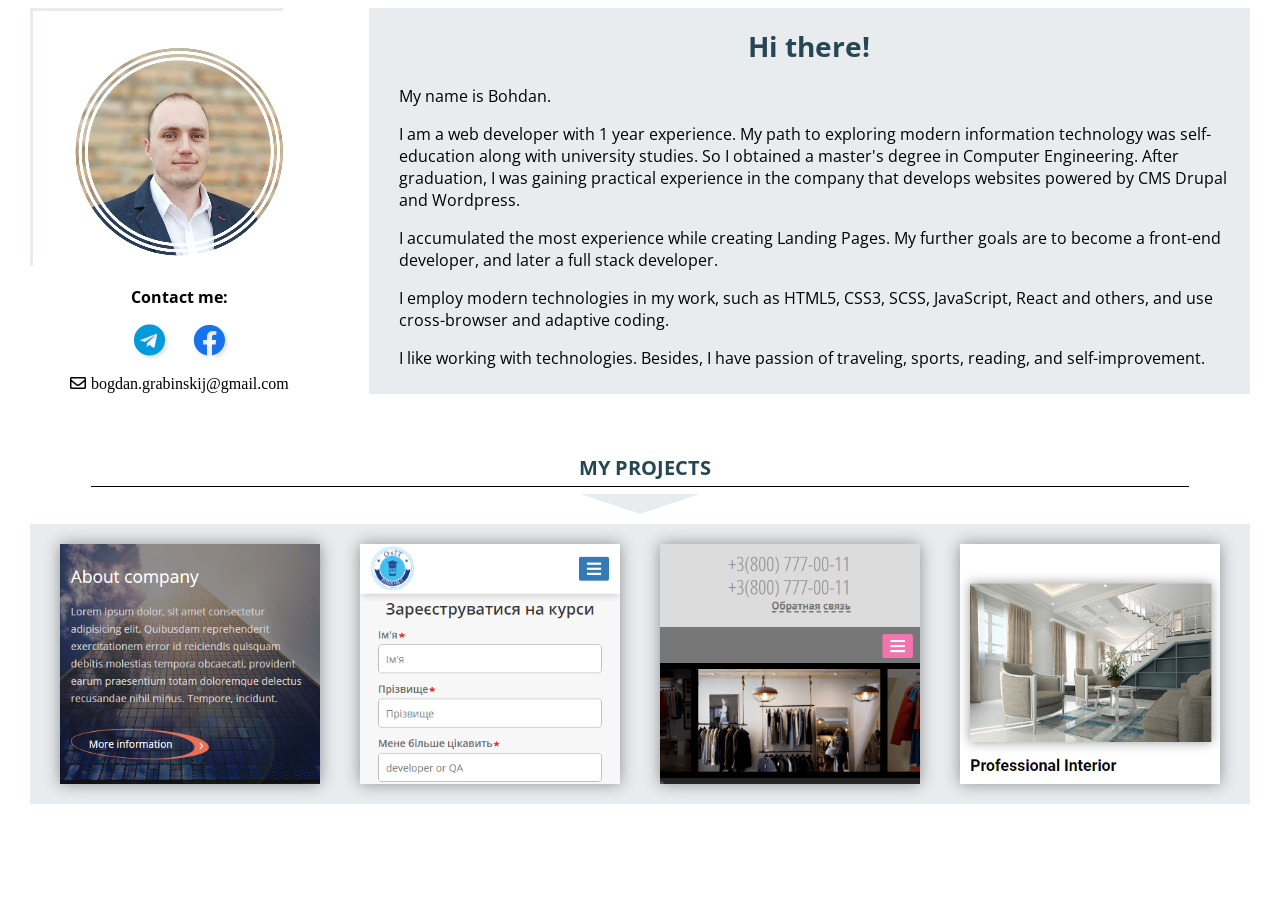
<file: index.html>
<!DOCTYPE html>
<html lang="en">

<head>
    <meta charset="UTF-8">
    <meta name="viewport" content="width=device-width, initial-scale=1.0">
    <title>Portfolio</title>
    <link rel="preconnect" href="https://fonts.gstatic.com">
    <link href="https://fonts.googleapis.com/css2?family=Open+Sans:wght@400;700&display=swap" rel="stylesheet">
    <link rel="stylesheet" href="css/all.min.css">
    <link rel="stylesheet" href="https://cdnjs.cloudflare.com/ajax/libs/animate.css/4.1.1/animate.min.css" />
    <style>
        .container {
            max-width: 1220px;
            margin: 0 auto;
            position: relative;
        }

        body {
            font-family: 'Open Sans', sans-serif;
            font-weight: 400;
        }

        a {
            text-align: center;
            padding: 10px;
        }

        p {
            font-size: 16px;
            text-align: left;
            padding-right: 10px;
            padding-left: 20px;
        }

        h1 {
            text-align: center;
            color: #264653;
            font-size: 28px;
            margin-bottom: 20px;
            font-weight: 700;
        }

        .about {
            padding-right: 80px;
            padding-left: 40px;
        }
        .contacts .far.fa-envelope{
            text-align: left;
            padding: 0;
        }
        .icon{
            text-align: center;
        }
        .icon a{
            padding: 0 10px;
        }
        .fa-stack {
            display: inline;
        }
        .fab { 
             text-shadow: 2px 2px 4px #dadada;
        }
        .fab:hover{
            transition: 0.5s 0.1s;
            transform: scale(1.2)
        }
        .photo img {
            margin-top: 40px;
            display: block;
            box-shadow: none;
            width: 208px;
            height: 208px;
            margin-left: auto;
            margin-right: auto;
        }
        .fab.fa-telegram {
            color: #009bdc;
        }
        .fab.fa-facebook {
            color: #1773ea;
        }
        .far.fa-envelope span{
            padding-left: 5px;
        }
        .content-block {
            display: flex;
            justify-content: space-between;
            flex-wrap: nowrap;
        }

        .text {
            padding: 0 10px;
        }

        .jambotron {
            background-color: #e9ecef;
        }

        .box {
            box-shadow: 0px 0px 15px rgba(0, 0, 0, 0.4);
            margin: 20px 20px;
            width: 260px;
            height: 240px;
            overflow: hidden;
            position: relative;
        }

        .box .content:hover {
            overflow: hidden;
        }

        .box:hover .content {
            -webkit-transform: scale(1.5) rotate(15deg);
            transform: scale(1.5) rotate(15deg);
        }

        .content {
            -webkit-transition: all 0.8s ease-in-out;
            transition: all 0.8s ease-in-out;
            margin-top: -23px;
        }
 
        .content img {
            width: 100%;
        }

        .my-projects {
            text-transform: uppercase;
            text-align: center;
            color: #264653;
            margin: 40px auto 0;
            padding-top: 20px;
            font-size: 20px;
            font-weight: 700
        }

        .projects-inner {
            display: flex;
            flex-wrap: wrap;
            justify-content: center;
        }

        .box:hover .overlay {
            background-color: rgba(0, 0, 0, 0.6);
            bottom: 0;
            height: 100%;
        }

        .overlay {
            background-color: #000;
            color: #fff;
            left: 0;
            right: 0;
            bottom: -100%;
            height: 0;
            position: absolute;
            text-align: center;
            -webkit-transition: all 0.5s ease-in-out;
            transition: all 0.5s ease-in-out;
        }
        .overlay .overlay-content {
            display: flex;
            justify-content: space-between;
            flex-wrap: wrap;
        }
        .overlay-info{
            margin-top: 10px;
        }
        .overlay-info .block {
            border: none;
            color: white;
            padding: 6px 15px;
            border-radius: 8px;
            text-transform: uppercase;
            text-align: center;
            text-decoration: none;
            display: inline-block;
            font-size: 12px;
            margin: 5px 10px;
        }

        .overlay-info .block.html {
            background-color: #e96228;
            color: #000;
        }

        .overlay-info .block.css {
            background-color: #2862e9;
        }

        .overlay-info .block.scss {
            background-color: #cf649a;
        }

        .overlay-info .block.jquery {
            background-color: #0769ad;
        }

        .overlay-info .block.javascript {
            background-color: #efd81d;
            color: #000;
        }

        .overlay-info .block.wordpress {
            background-color: #207196;
        }

        .overlay-info .block.php {
            background-color: #7377ad;
        }

        .overlay-info .block.gulp {
            background-color: #ca4545;
        }

        .angle {
            border-left: 3px solid #e9ecef;
            border-top: 3px solid #e9ecef;
            width: 250px;
            height: 255px;
            position: absolute;
            top: 0;
            left: 0;
        }



        /* *************Media queries***************
********************************************/

        @media(max-width: 915px) {
            p {
                font-size: 14px;
            }
        }


        @media(max-width: 800px) {
            .about{
                padding-right: 20px;
                padding-left: 20px;
            }
            .photo img {
                margin-top: 20px;
            }

            .angle {
                width: 210px;
                height: 210px;
            }
        }


        @media(max-width: 768px) {
            p {
                font-size: 12px;
            }

            .content-block {
                display: flex;
                justify-content: center;
                flex-wrap: wrap;
            }
            .contacts{
                margin-bottom: 20px;
            }
            .angle {
                display: none;
            }

            .photo img {
                margin-bottom: 30px;
            }

            .my-projects {
                margin: 10px auto 0;
            }
        }
    </style>
</head>



<body>
    <div class="container">
        <div class="angle"></div>
        <div class="content-block">
            <div class="about">
                <div class="photo animate__animated animate__flipInY animate__slower">
                    <img class="photo" src="port-photo.jpg" alt="My photo">
                </div>
                <div class="contacts animate__animated animate__slideInLeft animate__slow">
                    <p style="font-size: 16px; font-weight: bold; text-align: center; padding: 0; margin: 30px 0 0;">Contact me:</p>
                    <div class="icon">
                        <span class="fa-stack fa-2x">
                            <a href="https://t.me/grabinskij"><i class="fab fa-telegram"></i></a>
                            <a href="https://www.facebook.com/bogdan.grabinsky/"><i class="fab fa-facebook"></i></a>
                        </span>
                    </div>
                    <i class="far fa-envelope"><span>bogdan.grabinskij@gmail.com</span></i>
                </div>
            </div>
            <div class="jambotron animate__animated animate__fadeInDownBig animate__slow text ">
                <h1>Hi there!</h1>
                <p>My name is Bohdan.</p>

                <p>I am a web developer with 1 year experience. My path to exploring modern information technology was
                    self-education along with university studies. So I obtained a master's degree in Computer
                    Engineering. After graduation, I was gaining practical experience in the company that develops
                    websites powered by CMS Drupal and Wordpress.</p>

                <p>I accumulated the most experience while creating Landing Pages. My further goals are to become a
                    front-end developer, and later a full stack developer.</p>

                <p>I employ modern technologies in my work, such as HTML5, CSS3, SCSS, JavaScript, React and 
                    others, and use cross-browser and adaptive coding.</p>

                <p>I like working with technologies. Besides, I have passion of traveling, sports, reading, and
                    self-improvement.</p>
            </div>
        </div>
        <p class="my-projects animate__animated animate__slideInRight animate__slow">My projects</p>
        <div style="border-bottom: 1px solid #000; width: 90%; margin: 5px auto 7px;"></div>
        <div style="width: 0; height: 0; border-left: 60px solid transparent; border-right: 60px solid transparent; 
        border-top: 20px solid #e9ecef; margin: 0 auto 10px;"></div>
        <div class="jambotron animate__animated animate__fadeInUpBig animate__slow ">
            <div class="projects-inner">

                <div class="box">
                    <a href="/site 1">
                        <div class="content"><img src="site1.png" alt="site1"></div>
                        <div class="overlay">
                            <div class="overlay-content">
                                <div class="overlay-text">
                                    <div class="overlay-info">
                                      <div class="block html">html</div>
                                      <div class="block css">css</div>
                                      <div class="block scss">scss</div>
                                      <div class="block jquery">jquery</div>
                                      <div class="block javascript">javascript</div>
                                      <div class="block gulp">gulp</div>
                                    </div>
                               </div>
                            </div>
                         </div>
                     </a>
                </div>
                <div class="box">
                    <a href="/site 2/app">
                        <div class="content"><img src="site2.png" alt="site2"></div>
                        <div class="overlay">
                            <div class="overlay-content">
                                <div class="overlay-text">
                                    <div class="overlay-info">
                                        <div class="block html">html</div>
                                        <div class="block css">css</div>
                                        <div class="block scss">scss</div>
                                        <div class="block jquery">jquery</div>
                                        <div class="block javascript">javascript</div>
                                        <div class="block gulp">gulp</div>
                                    </div>
                                </div>
                            </div>
                        </div>                        
                    </a>
                </div>

                <div class="box">
                    <a href="/site 3/app">
                        <div class="content"><img src="site3.png" alt="site3"></div>
                        <div class="overlay">
                            <div class="overlay-content">
                                <div class="overlay-text">
                                    <div class="overlay-info">
                                        <div class="block html">html</div>
                                        <div class="block css">css</div>
                                        <div class="block scss">scss</div>
                                        <div class="block jquery">jquery</div>
                                        <div class="block javascript">javascript</div>
                                        <div class="block gulp">gulp</div>
                                    </div>
                                </div>
                            </div>
                        </div>                       
                    </a>
                </div>

                <div class="box">
                    <a href="/site 4">
                        <div class="content"><img src="site4.png" alt="site4"></div>
                        <div class="overlay">
                            <div class="overlay-content">
                                <div class="overlay-text">
                                    <div class="overlay-info">
                                        <div class="block html">html</div>
                                        <div class="block css">css</div>
                                        <div class="block wordpress">wordpress</div>
                                        <div class="block jquery">jquery</div>
                                        <div class="block php">php</div>
                                    </div>
                                </div>
                            </div>
                        </div>                        
                    </a>
                </div>
            </div>
        </div>
    </div>
</body>

</html>
</file>
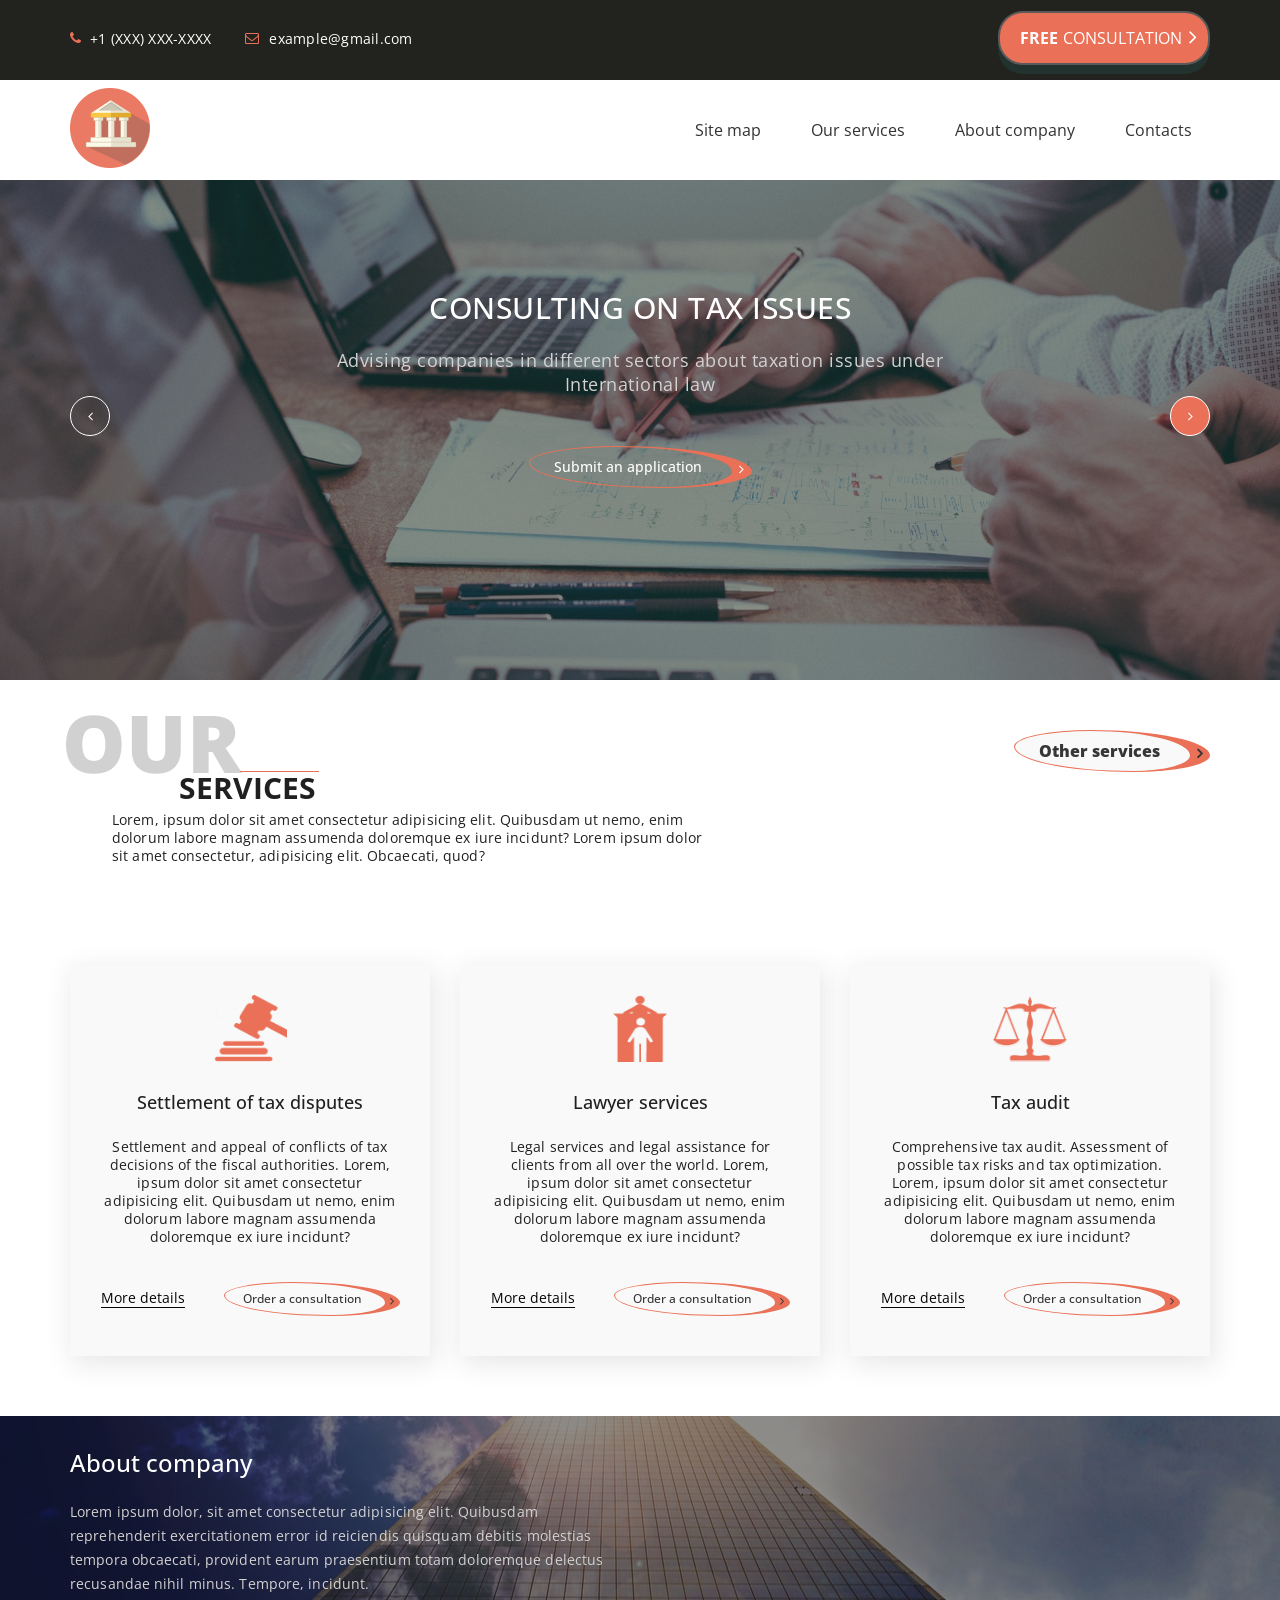
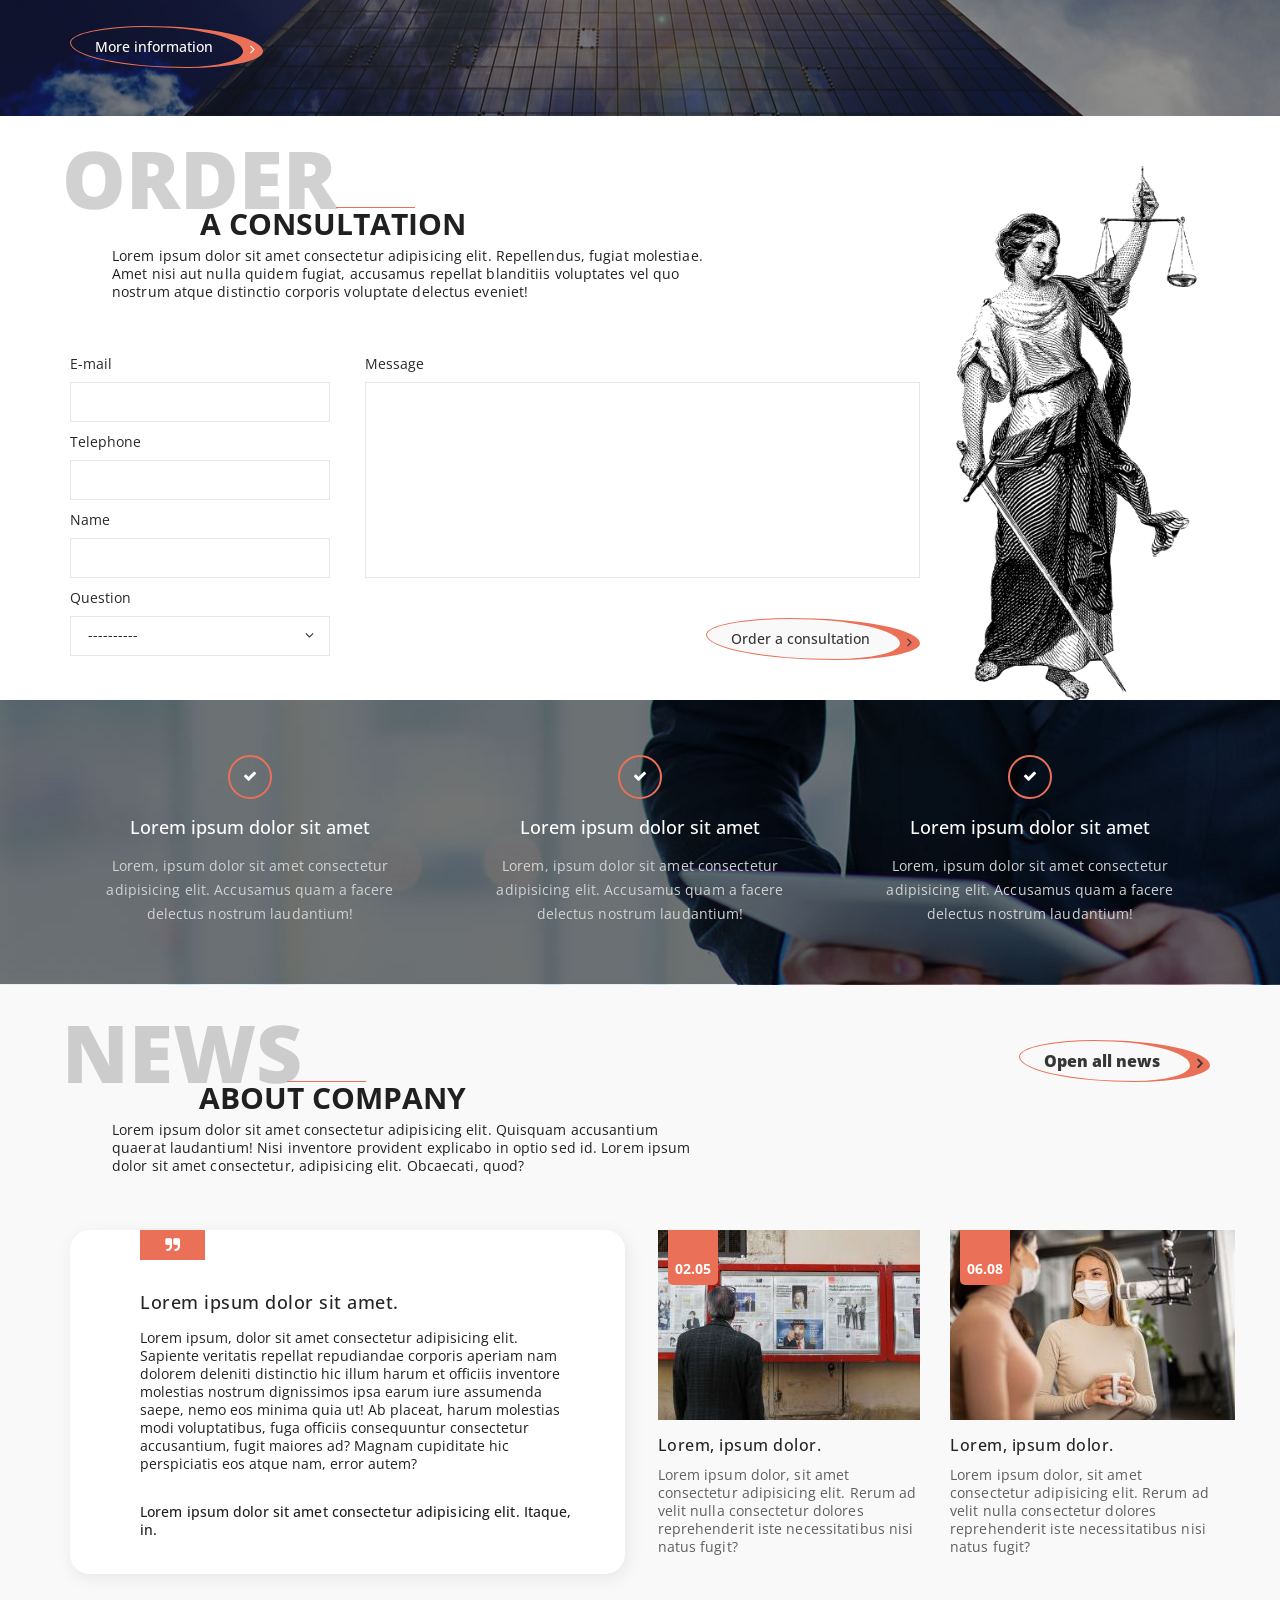
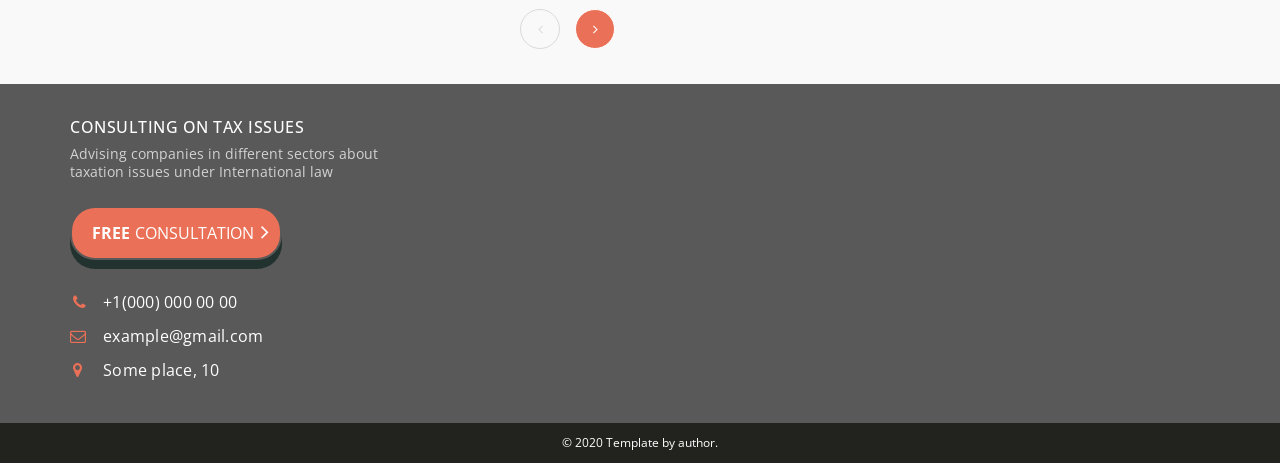
<file: site 1/index.html>
<!DOCTYPE html>
<html lang="en">

<head>
    <meta name="robots" content="noindex, nofollow" />
    <meta charset="UTF-8">
    <meta name="viewport" content="width=device-width, initial-scale=1.0">
    <title>Document</title>
    <link rel="preconnect" href="https://fonts.gstatic.com">
    <link href="https://fonts.googleapis.com/css2?family=Open+Sans:wght@400;800&display=swap" rel="stylesheet">
    <link rel="stylesheet" href="css/normalize.css">
    <link rel="stylesheet" href="css/fonts.css">
    <link rel="stylesheet" href="css/jquery.fancybox.min.css">
    <link rel="stylesheet" href="css/slick.css">
    <link rel="stylesheet" href="css/jquery.formstyler.css">
    <link rel="stylesheet" href="css/style.css">
    <link rel="stylesheet" href="css/media.css">
</head>

<body>
    <header class="header">
        <div class="header__top">
            <div class="container">
                <div class="header__contacts">
                    <a class="header__phone" href="tel:+XXXXXXXXXX">+1 (XXX) XXX-XXXX </a>
                    <a class="header__email" href="#">example@gmail.com </a>
                    <a data-fancybox data-src="#modal" href="javascript:;" class="header__btn" href="#"><span>Free</span>consultation</a>
                </div>
            </div>
        </div>
        <div class="header__content">
            <div class="container">
                <div class="header__content-inner">
                    <div class="header__logo">
                        <a href="#">
                            <img src="img/logo.png" width=80 height=80 alt="logo">
                        </a>
                    </div>
                    <nav class="menu">
                        <div class="header__btn-menu">
                            <span class="icon-bars"></span>
                        </div>
                        <ul>
                            <li><a href="#map">Site map</a></li>
                            <li><a href="#services">Our services</a></li>
                            <li><a href="#news">About company</a></li>
                            <li><a href="#contacts">Contacts</a></li>
                        </ul>
                    </nav>
                </div>
            </div>
        </div>
    </header>
    <section id="map" class="slider">
        <div class="slider-overlay">
            <div class="container">
                <div class="slider__inner">
                    <div class="slider__item">
                        <div class="slider__item-content">
                            <div class="slider__title">
                                CONSULTING ON TAX ISSUES
                            </div>
                            <div class="slider__text">
                                Advising companies in different sectors about taxation issues under International law
                            </div>
                            <a data-fancybox data-src="#modal" href="javascript:;" class="slider__btn">
                        Submit an application
                            </a>
                        </div>
                    </div>
                    <div class="slider__item">
                        <div class="slider__item-content">
                            <div class="slider__title">
                                CONSULTING ON TAX ISSUES
                            </div>
                            <div class="slider__text">
                                Advising companies in different sectors about taxation issues under International law
                            </div>
                            <a data-fancybox data-src="#modal" href="javascript:;" class="slider__btn">
                        Submit an application
                            </a>
                        </div>
                    </div>
                    <div class="slider__item">
                        <div class="slider__item-content">
                            <div class="slider__title">
                                CONSULTING ON TAX ISSUES
                            </div>
                            <div class="slider__text">
                                Advising companies in different sectors about taxation issues under International law
                            </div>
                            <a data-fancybox data-src="#modal" href="javascript:;" class="slider__btn">
                        Submit an application
                            </a>
                        </div>
                    </div>
                </div>
            </div>
        </div>
    </section>

    <section id="services" class="services">
        <div class="container">
            <div class="services__top">
                <div class="services__title-box">
                    <div class="services__title">
                        <span>
                        Our 
                        </span>
                        <h3>services</h3>
                    </div>
                    <div class="services__text">
                        Lorem, ipsum dolor sit amet consectetur adipisicing elit. Quibusdam ut nemo,
                        enim dolorum labore magnam assumenda doloremque ex iure incidunt? Lorem ipsum
                        dolor sit amet consectetur, adipisicing elit. Obcaecati, quod?
                    </div>
                </div>
                <div class="services__btn">
                    <a href="#">
                        <span></span>Other services<span></span>
                    </a>
                </div>
            </div>
            <div class="services__items">
                <div class="services__item">
                    <img src="img/about-1.png" width= "74" height= "67" alt="">
                    <div class="services__item-title">
                        Settlement of tax disputes
                    </div>
                    <div class="services__item-text">
                        Settlement and appeal of conflicts of tax decisions of the fiscal authorities.
                        Lorem, ipsum dolor sit amet consectetur adipisicing elit. Quibusdam ut nemo,
                        enim dolorum labore magnam assumenda doloremque ex iure incidunt?
                    </div>
                    <div class="services__item-btn">
                        <a class="services__item-link" href="#">More details</a>
                        <a data-fancybox data-src="#modal" href="javascript:;" class="default-btn">
                            Order a consultation
                        </a>
                    </div>
                </div>
                <div class="services__item">
                    <img src="img/about-2.png" width= "74" height= "67" alt="">
                    <div class="services__item-title">
                        Lawyer services
                    </div>
                    <div class="services__item-text">
                        Legal services and legal assistance for clients from all over the world.
                        Lorem, ipsum dolor sit amet consectetur adipisicing elit. Quibusdam ut nemo,
                        enim dolorum labore magnam assumenda doloremque ex iure incidunt?
                    </div>
                    <div class="services__item-btn">
                        <a class="services__item-link" href="#">More details</a>
                        <a data-fancybox data-src="#modal" href="javascript:;" class="default-btn">
                            Order a consultation
                        </a>
                    </div>
                </div>
                <div class="services__item">
                    <img src="img/about-3.png" width= "74" height= "67" alt="">
                    <div class="services__item-title">
                        Tax audit
                    </div>
                    <div class="services__item-text">
                        Сomprehensive tax audit. Assessment of possible tax risks and tax optimization.
                        Lorem, ipsum dolor sit amet consectetur adipisicing elit. Quibusdam ut nemo,
                        enim dolorum labore magnam assumenda doloremque ex iure incidunt?
                       
                    </div>
                    <div class="services__item-btn">
                        <a class="services__item-link" href="#">More details</a>
                        <a data-fancybox data-src="#modal" href="javascript:;" class="default-btn">             
                            Order a consultation
                        </a>
                    </div>
                </div>
            </div>
        </div>
    </section>

    <section class="about">
        <div class="about__overlay">
        <div class="container">
            <div class="about__inner">
                <div class="about__title">
                    About company
                </div>
                <div class="about__text">
                   Lorem ipsum dolor, sit amet consectetur adipisicing elit. Quibusdam reprehenderit 
                   exercitationem error id reiciendis quisquam debitis molestias tempora obcaecati, 
                   provident earum praesentium totam doloremque delectus recusandae nihil minus. Tempore, 
                   incidunt.
                </div>
                <a href="#" class="about__btn">
                   More information
                </a>
            </div>
        </div>
    </div>
    </section>

    <section class="form">
        <div class="container">
            <div class="form__inner">
                <div class="form__content">
                    <div class="form__title-box">
                        <div class="form__title">
                            <span>
                                Order 
                                </span>
                                <h3>a consultation</h3>
                        </div>
                        <div class="form__text">
                            Lorem ipsum dolor sit amet consectetur adipisicing elit. Repellendus, fugiat molestiae. 
                            Amet nisi aut nulla quidem fugiat, accusamus repellat blanditiis voluptates vel quo nostrum 
                            atque distinctio corporis voluptate delectus eveniet!
                        </div>
                    </div>
                    <div class="form__box">
                        <form>
                            <div class="form__box-inner">
                                <div class="form__box-left">
                                    <label>
                                        E-mail
                                        <input type="text">
                                    </label>
                                    <label>
                                        Telephone
                                        <input type="text">
                                    </label>
                                    <label>
                                        Name
                                        <input type="text">
                                    </label>
                                    <label>
                                        Question
                                        <select>
                                            <option>----------</option>
                                            <option>----------</option>
                                            <option>----------</option>
                                            <option>----------</option>
                                        </select>
                                    </label>
                                </div>
                                <div class="form__box-right">
                                    <label>
                                        Message
                                        <textarea></textarea>
                                    </label>
                                    <button class="form-btn" type="submit">Order a consultation</button>
                                </div>
                            </div>
                        </form>
                    </div>
                </div>
            </div>
        </div>
    </section>

    <section class="advantages">
        <div class="container">
            <div class="advantages__inner">
                <div class="advantages__item">
                    <div class="advantages__title">
                       Lorem ipsum dolor sit amet
                    </div>
                    <div class="advantages__text">
                       Lorem, ipsum dolor sit amet consectetur adipisicing elit. Accusamus quam a facere
                       delectus nostrum laudantium!
                    </div>
                </div>
                <div class="advantages__item">
                    <div class="advantages__title">
                        Lorem ipsum dolor sit amet
                    </div>
                    <div class="advantages__text">
                        Lorem, ipsum dolor sit amet consectetur adipisicing elit. Accusamus quam a facere
                        delectus nostrum laudantium!
                    </div>
                </div>
                <div class="advantages__item">
                    <div class="advantages__title">
                        Lorem ipsum dolor sit amet
                    </div>
                    <div class="advantages__text">
                        Lorem, ipsum dolor sit amet consectetur adipisicing elit. Accusamus quam a facere
                        delectus nostrum laudantium!
                    </div>
                </div>
            </div>
        </div>
    </section>

    <section id="news" class="news">
        <div class="container">
            <div class="news__top">
                <div class="news__title-box">
                    <div class="news__title">
                        <span>
                            News
                            </span>
                            <h3>about company</h3>
                    </div>
                    <div class="news__text">
                      Lorem ipsum dolor sit amet consectetur adipisicing elit. Quisquam accusantium
                      quaerat laudantium! Nisi inventore provident explicabo in optio sed id. Lorem ipsum
                       dolor sit amet consectetur, adipisicing elit. Obcaecati, quod?
                    </div>
                </div>
                <div class="news__btn">
                    <a href="#">
                        <span></span>
                        Open all news<span></span>
                    </a>
                </div>
            </div>
            <div class="news__inner">
                <div class="news__slider">
                    <div class="news__slider-inner">
                        <div class="news_slider-item">
                            <div class="news__slider-title">
                                Lorem ipsum dolor sit amet.
                            </div>
                            <div class="news__slider-text">
                               Lorem ipsum, dolor sit amet consectetur adipisicing elit. Sapiente veritatis
                                repellat repudiandae corporis aperiam nam dolorem deleniti distinctio hic illum
                                 harum et officiis inventore molestias nostrum dignissimos ipsa earum iure 
                                 assumenda saepe, nemo eos minima quia ut! Ab placeat, harum molestias modi 
                                 voluptatibus, fuga officiis consequuntur consectetur accusantium, fugit maiores 
                                 ad? Magnam cupiditate hic perspiciatis eos atque nam, error autem?
                            </div>
                            <div class="news__slider-author">
                                Lorem ipsum dolor sit amet consectetur adipisicing elit. Itaque, in.
                            </div>
                        </div>
                        <div class="news_slider-item">
                            <div class="news__slider-title">
                                Lorem ipsum dolor sit amet.
                            </div>
                            <div class="news__slider-text">
                                Lorem ipsum, dolor sit amet consectetur adipisicing elit. Sapiente veritatis
                                repellat repudiandae corporis aperiam nam dolorem deleniti distinctio hic illum
                                 harum et officiis inventore molestias nostrum dignissimos ipsa earum iure 
                                 assumenda saepe, nemo eos minima quia ut! Ab placeat, harum molestias modi 
                                 voluptatibus, fuga officiis consequuntur consectetur accusantium, fugit maiores 
                                 ad? Magnam cupiditate hic perspiciatis eos atque nam, error autem?
                            </div>
                            <div class="news__slider-author">
                                Lorem ipsum dolor sit amet consectetur adipisicing elit. Itaque, in.
                            </div>
                        </div>
                        <div class="news_slider-item">
                            <div class="news__slider-title">
                                Lorem ipsum dolor sit amet.
                            </div>
                            <div class="news__slider-text">
                                Lorem ipsum, dolor sit amet consectetur adipisicing elit. Sapiente veritatis
                                repellat repudiandae corporis aperiam nam dolorem deleniti distinctio hic illum
                                 harum et officiis inventore molestias nostrum dignissimos ipsa earum iure 
                                 assumenda saepe, nemo eos minima quia ut! Ab placeat, harum molestias modi 
                                 voluptatibus, fuga officiis consequuntur consectetur accusantium, fugit maiores 
                                 ad? Magnam cupiditate hic perspiciatis eos atque nam, error autem?
                            </div>
                            <div class="news__slider-author">
                                Lorem ipsum dolor sit amet consectetur adipisicing elit. Itaque, in.
                            </div>
                        </div>
                    </div>
                </div>
                <a href="#" class="news__blog">
                    <div class="news__images">
                        <img src="img/news1.jpg" alt="">
                        <div class="news__date">02.05</div>
                    </div>
                    <div class="news__blog-title">
                        Lorem, ipsum dolor.
                    </div>
                    <div class="news__blog-text">
                       Lorem ipsum dolor, sit amet consectetur adipisicing elit. Rerum ad velit
                       nulla consectetur dolores reprehenderit iste necessitatibus nisi natus fugit?
                    </div>
                </a>
                <a href="#" class="news__blog">
                    <div class="news__images">
                        <img src="img/news2.jpg" alt="">
                        <div class="news__date">06.08</div>
                    </div>
                    <div class="news__blog-title">
                        Lorem, ipsum dolor.
                    </div>
                    <div class="news__blog-text">
                        Lorem ipsum dolor, sit amet consectetur adipisicing elit. Rerum ad velit
                        nulla consectetur dolores reprehenderit iste necessitatibus nisi natus fugit?
                    </div>
                </a>
            </div>
        </div>
    </section>

    <footer id="contacts" class="footer">
        <div class="footer__content">
            <div class="container">
                <div class="footer__inner">
                    <div class="footer__info">
                        <div class="footer__title">
                            CONSULTING ON TAX ISSUES
                        </div>
                        <div class="footer__text">
                            Advising companies in different sectors about taxation issues under International law
                        </div>
                        <a data-fancybox data-src="#modal" href="javascript:;" class="header__btn" href="#">
                            <span>Free</span>consultation
                        </a>
                        <ul class="footer__list">
                            <li><a class="footer__phone" href="tel:380963092145">+1(000) 000 00 00</a></li>
                            <li><a href="#">example@gmail.com</a></li>
                            <li><a class="footer__adress" href="#">Some place, 10</a></li>
                        </ul>

                    </div>
                    <div class="footer__map">
                        <iframe height="270px" src="https://www.google.com/maps/embed?pb=!1m18!1m12!1m3!1d3067.639858032251!2d-105.02700968524479!3d39.7477399794485!2m3!1f0!2f0!3f0!3m2!1i1024!2i768!4f13.1!3m3!1m2!1s0x876c78a47270f863%3A0xc6434f4096d2f245!2sThe%20Maningo%20Group%20-%20Mile%20Hi!5e0!3m2!1suk!2sua!4v1608911931412!5m2!1suk!2sua" frameborder="0" style="border:0;" allowfullscreen="" aria-hidden="false" tabindex="0"></iframe>
                    </div>
                </div>
            </div>
            <div class="footer__copy">
                <div class="container">
                    <div class="copy__text">
                        © 2020 Template by author. 
                    </div>
                </div>
            </div>
    </footer>
    <div id="modal">
        <form>
            <input type="text" placeholder="Your name">
            <input type="text" placeholder="Your phone">
            <input type="submit" value="Send">
        </form>
    </div>

    <script src="https://ajax.googleapis.com/ajax/libs/jquery/3.5.1/jquery.min.js"></script>
    <script src="js/jquery.fancybox.min.js"></script>
    <script src="js/slick.min.js"></script>
    <script src="js/jquery.formstyler.min.js"></script>
    <script src="js/main.js"></script>

</body>

</html>
</file>
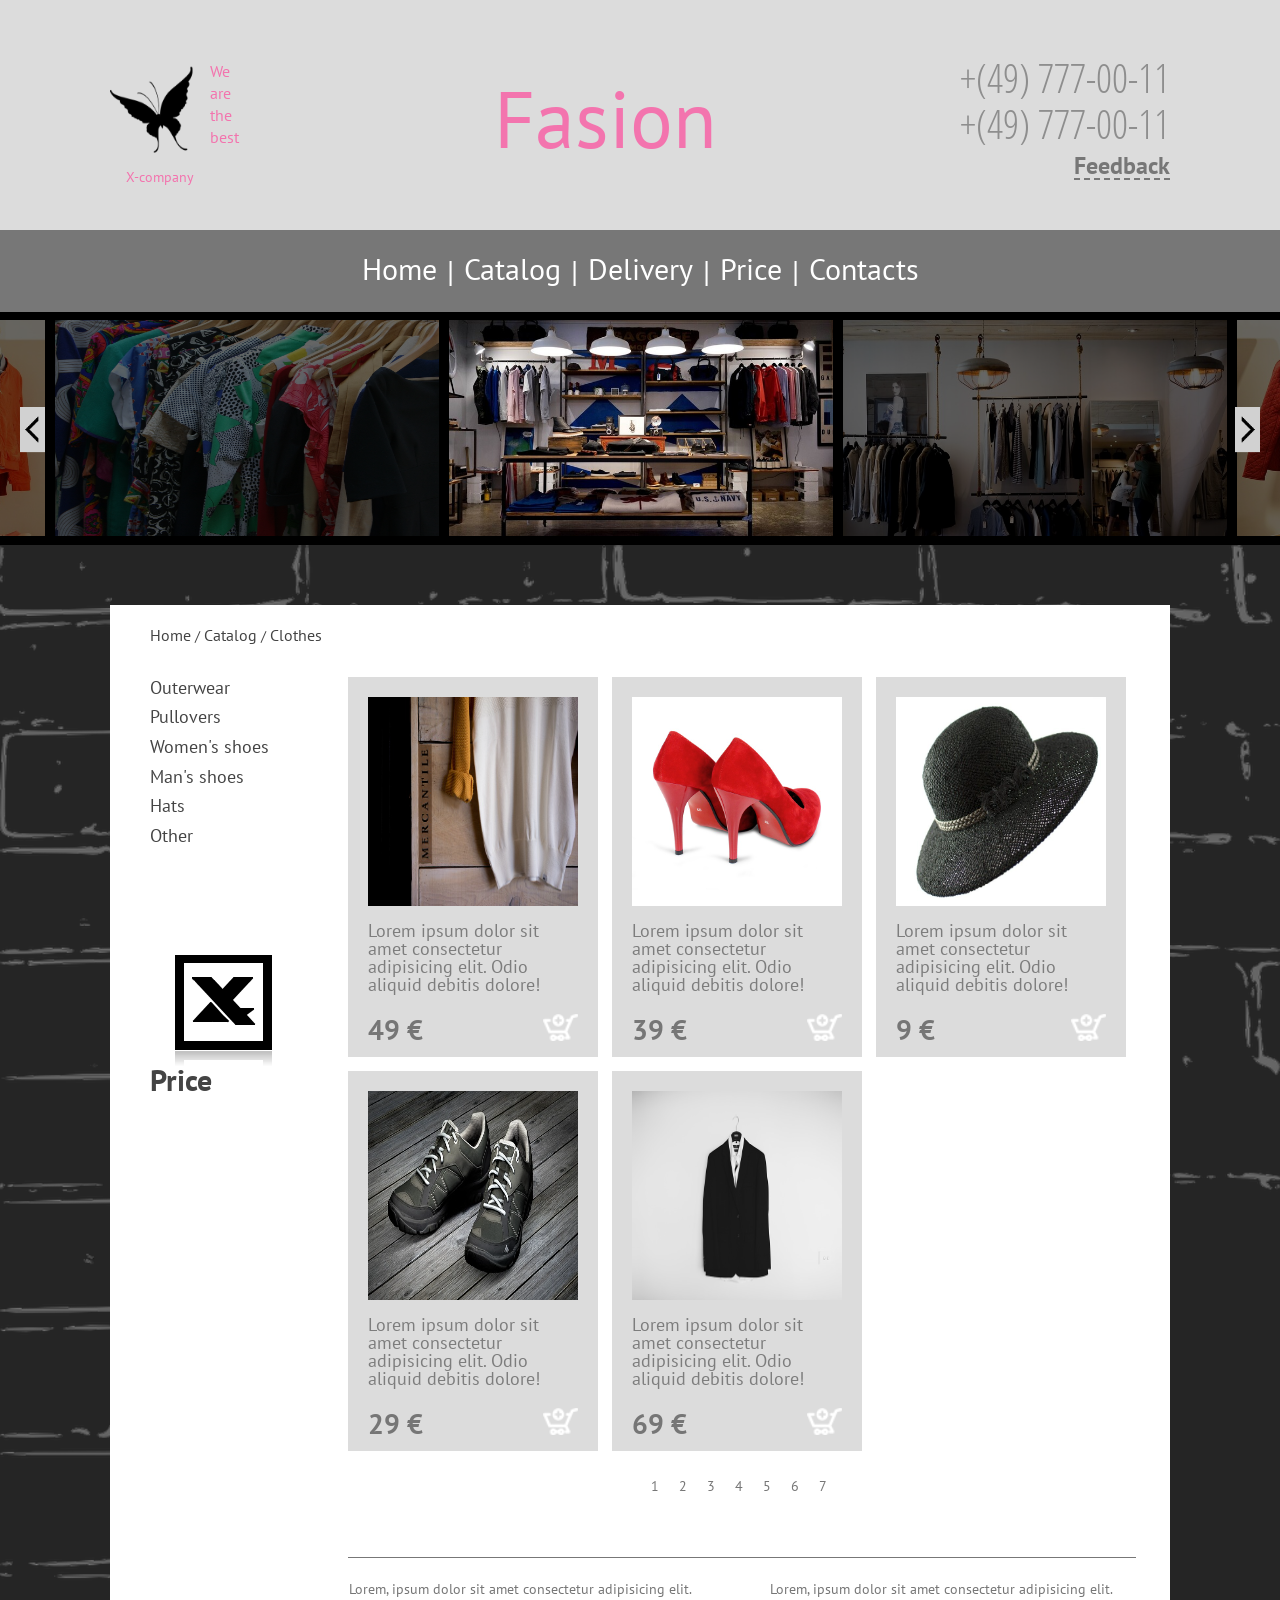
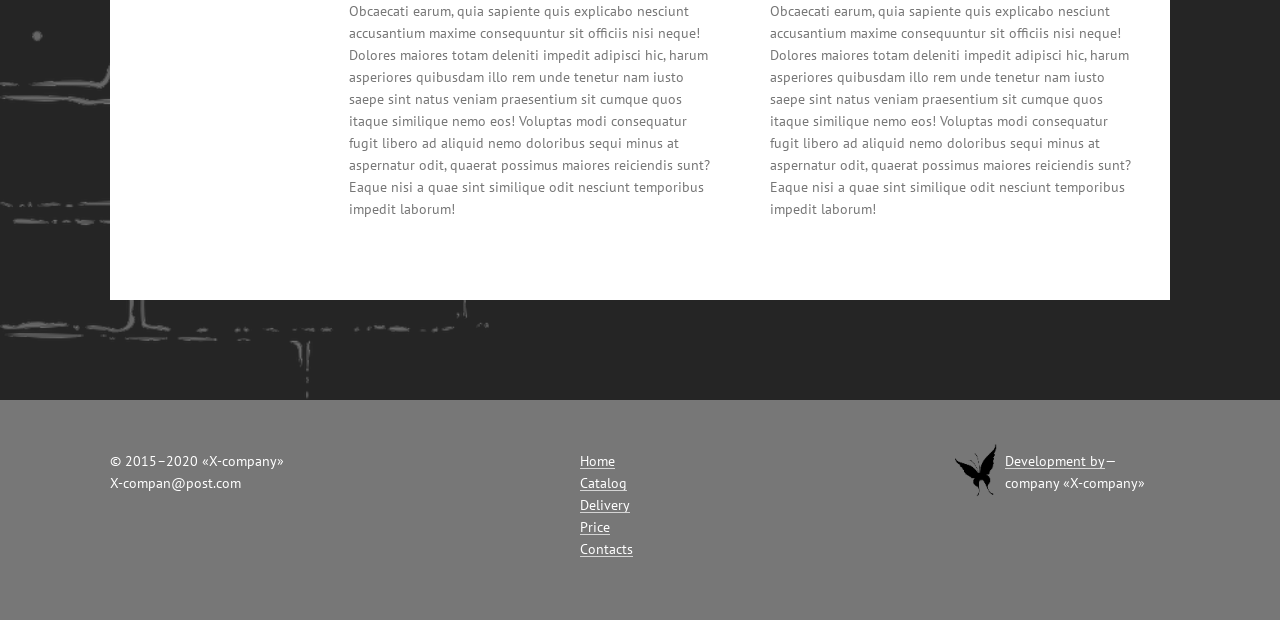
<file: site 3/app/index.html>
<!DOCTYPE html>
<html lang="en">

<head>
    <meta name="robots" content="noindex, nofollow" />
    <meta charset="UTF-8">
    <meta name="viewport" content="width=device-width, initial-scale=1.0">
    <title>Fasion company</title>
   <link rel="preconnect" href="https://fonts.gstatic.com">
<link href="https://fonts.googleapis.com/css2?family=PT+Sans:ital,wght@0,400;0,700;1,400;1,700&display=swap" rel="stylesheet">
    <link rel="stylesheet" href="css/jquery.fancybox.min.css">
    <link rel="stylesheet" href="css/style.min.css">
</head>

<body>    
 <div class="wrapper">
    <header class="header">
        <div class="header__top">
            <div class="container">
                <div class="header__inner">
                <div class="header__logo">
                    <a href="#home">
                        <img src="img/logo-fly.png" width=100 height=100 alt="logo">
                    </a>
                    <div class="logo-about">X-company</div>
                </div>
                <div class="company__name">
                    Fasion
                </div>
                <div class="header__contacts">
                    <div class="header__phone">
                        +(49) 777-00-11<br>
                        +(49) 777-00-11
                    </div>
                    <a data-fancybox data-src="#modal" data-modal="true" href="javascript:;"
                        class="header__feedback">
                        Feedback
                    </a>
                </div>
            </div>
        </div>
        </div>
        </div>
        
        <nav class="menu">
            <div class="container">
            <div class="header__menu">
                <div class="header__btn-menu">
                    <div class="burger"></div>
                    <div class="burger"></div>
                    <div class="burger"></div>
                </div>
                <ul>
                    <li><a id="home" href="#">Home</a></li>
                    <span class="symbol">|</span>
                    <li><a href="#catalog">Catalog</a></li>
                    <span class="symbol">|</span>
                    <li><a href="#">Delivery</a></li>
                    <span class="symbol">|</span>
                    <li><a href="#price">Price</a></li>
                    <span class="symbol">|</span>
                    <li><a id="contacts" href="#">Contacts</a></li>
                </ul>
            </div>
            </div>
        </nav>
    </header>

    
   <div class="content-wrapper">
    <div class="slider__wrapper">
         <!-- <div class="container"> -->
        <div class="slider">
            <div class="slider__item"><img src="img/sale1.jpg" alt=""> </div>
            <div class="slider__item"><img src="img/sale2.jpg" alt=""></div>
            <div class="slider__item"><img src="img/sale3.jpg" alt=""></div>
            <div class="slider__item"><img src="img/sale4.jpg" alt=""></div>   
        </div>
        <!-- </div> -->
    </div>



    <div class="content">
        <div class="container">
            <div class="submenu">
                <ul>
                    <li><a href="#home">Home</a></li>
                    <span class="oblique-symbol">/</span>
                    <li><a id="catalog" href="#">Catalog</a></li>
                    <span class="oblique-symbol">/</span>
                    <li><a href="#clothes">Clothes</a></li>
                </ul>
            </div>
            <div class="content__inner">
                <div class="leftblock">
                    <div class="leftblock__text">
                        <div class="leftblock__items">
                            <div class="dropdown">
                                <button class="dropbtn">Outerwear</button>
                                <div class="dropdown-content">
                                <a href="#">Link 1</a>
                                <a href="#">Link 2</a>
                                <a href="#">Link 3</a>
                                <a href="#">Link 3</a>
                                </div>
                              </div>
                              <div class="dropdown">
                                <button id="clothes" class="dropbtn">Pullovers</button>
                                <div class="dropdown-content">
                                <a href="#">link 1</a>
                                <a href="#">link 2</a>
                                <a href="#">link 3</a>
                                <a href="#">link 4</a>
                                </div>
                              </div>
                              <div class="dropdown">
                                <button class="dropbtn">Women's shoes</button>
                                <div class="dropdown-content">
                                <a href="#">Link 1</a>
                                <a href="#">Link 2</a>
                                <a href="#">Link 3</a>
                                <a href="#">Link 3</a>
                                </div>
                              </div>
                              <div class="dropdown">
                                <button class="dropbtn">Man's shoes</button>
                                <div class="dropdown-content">
                                <a href="#">Link 1</a>
                                <a href="#">Link 2</a>
                                <a href="#">Link 3</a>
                                <a href="#">Link 3</a>
                                </div>
                              </div>
                              <div class="dropdown">
                                <button class="dropbtn">Hats</button>
                                <div class="dropdown-content">
                                <a href="#">Link 1</a>
                                <a href="#">Link 2</a>
                                <a href="#">Link 3</a>
                                <a href="#">Link 3</a>
                                </div>
                              </div>
                              <div class="dropdown">
                                <button class="dropbtn">Other</button>
                                <div class="dropdown-content">
                                <a href="#">Link 1</a>
                                <a href="#">Link 2</a>
                                <a href="#">Link 3</a>
                                <a href="#">Link 3</a>
                                </div>
                              </div>
                            <div id="price" class="price__excel">
                                <a href="#">
                                    <img src="img/excel.png" alt="price">
                                    <p>Price</p>
                                </a>
                            </div>
                        </div>
                    </div>
                </div>
               <div class="centerblock"> 
                    <div class="centerblock__items">
                        <div class="centerblock__item">
                            <div class="centerblock__item-1">
                                <a href="#"><img src="img/pulover.jpg" class="goods" alt="pulover"></a>
                                <div class="centerblock__item-1_title">
                                    <a href="#">
                                     Lorem ipsum dolor sit amet consectetur adipisicing elit. Odio aliquid debitis dolore!
                                    </a>
                                </div>
                                <div class="centerblock__item-1_price">
                                    49 &#8364
                                </div>
                                <div class="centerblock__basket">
                                    <a href="#">
                                        <img src="img/basket.png" alt="cart">
                                    </a>
                                </div>
                            </div>
                        </div>
                        <div class="centerblock__item">
                            <div class="centerblock__item-2">
                                <a href="#"><img src="img/wshoes.jpg" class="goods" alt="women's shoes"></a>
                                <div class="centerblock__item-2_title">
                                    <a href="#">
                                        Lorem ipsum dolor sit amet consectetur adipisicing elit. Odio aliquid debitis dolore!
                                    </a>
                                </div>
                                <div class="centerblock__item-2_price">
                                    39 &#8364
                                </div>
                                <div class="centerblock__basket">
                                    <a href="#">
                                        <img src="img/basket.png" alt="cart">
                                    </a>
                                </div>
                            </div>
                        </div>
                        <div class="centerblock__item">
                            <div class="centerblock__item-3">
                                <a href="#"><img src="img/hat.jpg" class="goods" alt="hat"></a>
                                <div class="centerblock__item-3_title">
                                    <a href="#">
                                        Lorem ipsum dolor sit amet consectetur adipisicing elit. Odio aliquid debitis dolore!
                                    </a>
                                </div>
                                <div class="centerblock__item-3_price">
                                    9 &#8364
                                </div>
                                <div class="centerblock__basket">
                                    <a href="#">
                                        <img src="img/basket.png" alt="cart">
                                    </a>
                                </div>
                            </div>
                        </div>
                        <div class="centerblock__item">
                            <div class="centerblock__item-4">
                                <a href="#"><img src="img/manshoes.jpg" class="goods" alt="man's shoes"></a>
                                <div class="centerblock__item-4_title">
                                    <a href="#">
                                        Lorem ipsum dolor sit amet consectetur adipisicing elit. Odio aliquid debitis dolore!
                                    </a>
                                </div>
                                <div class="centerblock__item-4_price">
                                    29 &#8364
                                </div>
                                <div class="centerblock__basket">
                                    <a href="#">
                                        <img src="img/basket.png" alt="cart">
                                    </a>
                                </div>
                            </div>
                        </div>
                        <div class="centerblock__item">
                            <div class="centerblock__item-5">
                                <a href="#"><img src="img/coat.jpg" class="goods" alt="coat"></a>
                                <div class="centerblock__item-5_title">
                                    <a href="#">
                                        Lorem ipsum dolor sit amet consectetur adipisicing elit. Odio aliquid debitis dolore!
                                    </a>
                                </div>
                                <div class="centerblock__item-5_price">
                                    69 &#8364
                                </div>
                                <div class="centerblock__basket">
                                    <a href="#">
                                        <img src="img/basket.png" alt="cart">
                                    </a>
                                </div>
                            </div>
                        </div>
                    </div>
                    <div class="centerblock__page-link">
                        <a href="#">
                            1
                        </a>
                        <a href="#">
                            2
                        </a>
                        <a href="#">
                            3
                        </a>
                        <a href="#">
                            4
                        </a>
                        <a href="#">
                            5
                        </a>
                        <a href="#">
                            6
                        </a>
                        <a href="#">
                            7
                        </a>
                    </div>
                    <div class="centerblock__about">
                        <div class="centerblock__about-inner">
                            <div class="centerblock__about-left">
                               Lorem, ipsum dolor sit amet consectetur adipisicing elit. Obcaecati earum, quia sapiente quis explicabo nesciunt accusantium maxime consequuntur sit officiis nisi neque! Dolores maiores totam deleniti impedit adipisci hic, harum asperiores quibusdam illo rem unde tenetur nam iusto saepe sint natus veniam praesentium sit cumque quos itaque similique nemo eos! Voluptas modi consequatur fugit libero ad aliquid nemo doloribus sequi minus at aspernatur odit, quaerat possimus maiores reiciendis sunt? Eaque nisi a quae sint similique odit nesciunt temporibus impedit laborum!
                            </div>
                            <div class="centerblock__about-right">
                                Lorem, ipsum dolor sit amet consectetur adipisicing elit. Obcaecati earum, quia sapiente quis explicabo nesciunt accusantium maxime consequuntur sit officiis nisi neque! Dolores maiores totam deleniti impedit adipisci hic, harum asperiores quibusdam illo rem unde tenetur nam iusto saepe sint natus veniam praesentium sit cumque quos itaque similique nemo eos! Voluptas modi consequatur fugit libero ad aliquid nemo doloribus sequi minus at aspernatur odit, quaerat possimus maiores reiciendis sunt? Eaque nisi a quae sint similique odit nesciunt temporibus impedit laborum!
                            </div>
                        </div>
                    </div>
                </div> 
            </div>
        </div>
    </div>
    
   </div>
   <footer class="footer"> 
        <div class="container">
            <div class="footer__items">
                <div class="footer__copy">
                    © 2015–2020  «X-company»<br>
                    X-compan@post.com
                </div>
                <div class="footer__item-menu">
                    <ul class="footer__item-list">
                        <li><a class="footer__item-link" href="#home">Home</a></li>
                        <li><a class="footer__item-link" href="#catalog">Catalog</a></li>
                        <li><a class="footer__item-link" href="#">Delivery</a></li>
                        <li><a class="footer__item-link" href="#price">Price</a></li>
                        <li><a class="footer__item-link" href="#contacts">Contacts</a></li>
                    </ul>
                </div>
                <div class="footer__item-menu-company">
                    <span>Development by</span>—<br>
                    company «X-company»
                </div>
            </div>
        </div>
    </div>
    </footer> 

    
    <div style="display: none;" id="modal">
        <form id="file_form" action="">
            <button data-fancybox-close class="btn"><img src="img/close.png" alt=""></button>
            <p>Feedback</p>
            <label>Your name *<input type="text" name="name_f" id="name_f" autocomplete="on" class="in_pl" placeholder=" "></label>
            <label>Phone *<input type="tel" name="tel_f" id="tel_f" autocomplete="on" class="in_pl"  placeholder=" "></label>
            <label>Email *<input type="email" name="contact_f" id="contact_f" autocomplete="on" class="in_pl"  placeholder=" "></label>
            <label>Message<textarea></textarea></label>
            <!-- <div id="messenger"></div> -->
            <input type="submit" value="SEND" name="submit" id="sub_f" onclick="frmotpr();"/>
        </form>
    </div>

    <script src="https://ajax.googleapis.com/ajax/libs/jquery/3.5.1/jquery.min.js"></script>
    <script src="js/jquery.fancybox.min.js"></script>
    <script src="js/libs.min.js"></script>
    <script src="js/main.js"></script>

</div>
</body>

</html>
</file>
<file: site 1/css/fonts.css>
@font-face {
  font-family: 'icomoon';
  src:  url('../fonts/icomoon.eot?wfq3mh');
  src:  url('../fonts/icomoon.eot?wfq3mh#iefix') format('embedded-opentype'),
    url('../fonts/icomoon.ttf?wfq3mh') format('truetype'),
    url('../fonts/icomoon.woff?wfq3mh') format('woff'),
    url('../fonts/icomoon.svg?wfq3mh#icomoon') format('svg');
  font-weight: normal;
  font-style: normal;
  font-display: block;
}

[class^="icon-"], [class*=" icon-"] {
  /* use !important to prevent issues with browser extensions that change fonts */
  font-family: 'icomoon' !important;
  speak: never;
  font-style: normal;
  font-weight: normal;
  font-variant: normal;
  text-transform: none;
  line-height: 1;

  /* Better Font Rendering =========== */
  -webkit-font-smoothing: antialiased;
  -moz-osx-font-smoothing: grayscale;
}

.icon-envelope-o:before {
  content: "\f003";
}
.icon-check:before {
  content: "\f00c";
}
.icon-map-marker:before {
  content: "\f041";
}
.icon-phone:before {
  content: "\f095";
}
.icon-briefcase:before {
  content: "\f0b1";
}
.icon-bars:before {
  content: "\f0c9";
}
.icon-navicon:before {
  content: "\f0c9";
}
.icon-reorder:before {
  content: "\f0c9";
}
.icon-angle-left:before {
  content: "\f104";
}
.icon-angle-right:before {
  content: "\f105";
}
.icon-quote-right:before {
  content: "\f10e";
}
</file>
<file: site 1/css/style.css>
*{
    box-sizing: border-box;
}
a{
    text-decoration: none;
    display: inline-block;
    
}
ul,
li{
    list-style: none;
    margin: 0;
    padding: 0;
}
.container{
    max-width: 1170px;
    margin: 0 auto;
    padding: 0 15px;
}
body{
    font-family: 'Open Sans', sans-serif;
    font-weight: 400;
    font-size: 14px;
    line-height: 18px;
    color: #fff;
}
header{
    font-family: 'Open Sans', sans-serif;
}
.header__top{
    background-color: #22221E;
    min-height: 80px;
    align-items: center;
    padding-top: 11px;
}
.header__btn{
    float: right;
    line-height: 26px;
    color: #fff;
    background-color: #ea7157;
    padding: 12px 26px 12px 20px;
    font-size: 16px;
    position: relative;
    border-radius: 25px;
    text-transform: uppercase;
    cursor: pointer;
    text-align: center;
    box-shadow: 0 9px #22322f;
    border: 2px solid #595959;
}

.header__btn:hover {
    opacity: 0.9;
}

.header__btn:active {
   opacity: 0.9;
    box-shadow: 0 5px #666;
    transform: translateY(4px);
}
.header__btn span{
    font-weight: bold;
    text-align: center;
    padding-right: 5px;
}
.header__btn:after{
    content: "\f105";
    font-family: 'icomoon';
    font-size: 22px;
    position: absolute;
    top: 50%;
    transform: translateY(-56%);
    right: 12px;
    animation-name: free-btn;
    animation-duration: 3s;
    animation-iteration-count: infinite;
}
@keyframes free-btn {
    from {opacity: 0;}
    to {opacity: 1;}
  }
.header__contacts{
    align-items: center;
}
.header__contacts:after{
    content: "";
    clear: both;
    display: block;
}
.header__phone,
.header__email{
    color: #fff;
    letter-spacing: 0.25px;
    line-height: 45px;
    position: relative;
    margin-top: 5px;
}
.header__phone{
    padding-left: 20px;
    padding-right: 30px;
}
.header__phone:before{
    content: "\f095";
    font-family: 'icomoon';
    position: absolute;
    left:0;
    color: #ea7157;
}
.header__email{
    padding-left: 24px;
    padding-right: 20px;
}
.header__email:before{
    content: "\f003";
    font-family: 'icomoon';
    position: absolute;
    left:0;
    color: #ea7157;
}
.header__content{
    padding: 8px 0px 8px;
}
.header__content-inner{
    display: flex;
    justify-content: space-between;
    align-items: center;
}
.menu li{
    display: inline-block;
}
.menu a{
    color: #323232;
    font-size: 16px;
    line-height: 36px;
    border: 2px solid transparent;
    padding: 0px 16px;
    transition: all .3s;
    border-radius: 10%;
}
.menu a:hover{
    border-color: #ea7157;
}
.menu li + li{
    padding-left: 10px;
}
#modal{
    display: none;
}
.slider{
    background-image: url(../img/slider-fon.jpg);
    background-repeat: no-repeat;
    background-size: cover;
    background-position: center;
    min-height: 500px;
}
.slider-overlay{
    min-width: 100%;
    min-height: 100%;
    background: rgba(30, 30, 30, 0.5);
    background-size: cover;
    min-height: 500px;
}
.slider__item-content{
    text-align: center;
    padding-top: 110px;
    max-width: 665px;
    margin: 0 auto;
}
.slider__title{
    text-transform: uppercase;
    font-size: 30px;
    line-height: 36px;
    color: #fff;
    font-weight: 500;
    letter-spacing: 0.5px;
    margin-bottom: 22px;
    font-family: 'Open Sans', sans-serif;
}
.slider__text{
    line-height: 24px;
    font-size: 18px;
    color: #d3d2d2;
    margin-bottom: 50px;
    letter-spacing: 0.5px;
}
.slider__btn{
    display: inline-block;
    font-size: 14px;
    line-height: 24px;
    color: #fff;
    font-weight: 500;
    font-family: 'Open Sans', sans-serif;
    padding: 8px 30px 8px 24px;
    border: 1px solid #ea7157;
    position: relative;
    outline: none;
    border-right-width: 20px;
    border-radius: 45% 70%;
}
.slider__btn:after{
    content: "\f105";
    font-family: 'icomoon';
    position: absolute;
    top: 50%;
    transform: translateY(-40%);
    right: -12px;
    animation-name: free-btn;
    animation-duration: 3s;
    animation-iteration-count: infinite;
}
.slider__btn:hover{
    opacity: 0.7;
}
.default-btn{
    display: inline-block;
    font-size: 12px;
    line-height: 20px;
    color: #fff;
    background-color: #f9f9f9;
    font-weight: 500;
    font-family: 'Open Sans', sans-serif;
    padding: 6px 23px 6px 18px;
    border: 1px solid #ea7157;
    border-right-width: 15px;
    position: relative;
    outline: none;
    border-radius: 45% 70%;
}
.default-btn:after{
    content: "\f105";
    font-family: 'icomoon';
    position: absolute;
    top: 50%;
    transform: translateY(-40%);
    right: -9px;
    animation-name: free-btn;
    animation-duration: 3s;
    animation-iteration-count: infinite;
}
.default-btn:hover{
   background-color: #ffffff;
}
.slider__inner{
    position: relative;
}
.slick-btn{
    position: absolute;
    top: 70%;
    z-index: 3;
    width: 40px;
    height: 40px;
    border: 1px solid #fff;
    border-radius: 50%;
    cursor: pointer;
    outline: none;
    background-color: #ea7157;
}
.slick-btn:hover{
    opacity: 0.6;
}
.slick-btn.slick-disabled{
    cursor: default;
    background-color: transparent;
}
.slick-btn.slick-disabled:hover{
    opacity: 1;
}
.slick-btn:before{
    position: absolute;
    top: 50%;
    left: 50%;
    transform: translate(-50%, -50%);
    font-family: 'icomoon';
    color: #fff;
}
.slick-next:before{
    content: "\f105";
}
.slick-prev:before{
    content: "\f104"; 
} 
.slick-next{
    right: 0;
}
.slick-prev{
    left: 0;
}
.slick-slide:focus {
    outline: none;
}
.services{
    padding: 50px 0px 30px;
}
.services__top,
.news__top{
    display: flex;
    justify-content: space-between;
    margin-bottom: 55px;
}
.services__top{
    margin-bottom: 100px;
}
.services__title-box,
.form__title-box,
.news__title-box{
    max-width: 636px;
    padding-left: 42px;
    position: relative;
}
.services__title,
.form__title,
.news__title{
max-width: 336px;
position: relative;
font-size: 24px;
font-weight: 500;
line-height: 24px;
color: #212020;
font-family: 'Open Sans', sans-serif;
margin-bottom: 35px;
}

    .services__title span,
    .form__title span,
    .news__title span{
    font-weight: 800;
    font-size: 80px;
    color: #212020;
    opacity: 0.2;
    position: relative;
    transform: translateX(-50px);
    display: inline-block;
    white-space: nowrap;
    text-transform: uppercase;
    }
    .services__title h3,
    .form__title h3,
    .news__title h3{
        display: block;
        position: absolute;
        /* top: 47px; */
        right: -18px;
        margin: 0;
        color: #212020;
        font-size: 30px;
        text-transform: uppercase;
    }
    .services__title h3{
        margin-right: 150px;
    }
        .services__title h3::after,
        .form__title h3::after,
        .news__title h3::after{
            content: '';
            position: absolute;
            top: -5px;
            right: -10px;
            width: 79px;
            height: 1px;
            background-color: #ea7157;
        }
        .services__title h3::after{
            margin-right: 7px;
        }
        .form__title h3::after{
            margin-right: 61px;
        }
        .news__title h3::after{
            margin-right: 110px;
        }
.services__text,
.form__text,
.news__text{
letter-spacing: 0.1px;
color: #212020;
}
.services__btn a,
.news__btn a{
    /* font-size: 20px; */
    /* text-shadow: 0 0 12px #373636; */
    /* line-height: 24px;
    letter-spacing: 0.25px;
    padding: 4px 0px;
    border: 3px solid #e6e6e6;
    border-top: 2px solid #ea7157;
    border-bottom: 2px solid #ea7157; */

    color: #373636;
    display: inline-block;
    font-size: 16px;
    line-height: 24px;
    background-color: #f9f9f9;
    font-weight: 800;
    font-family: 'Open Sans', sans-serif;
    padding: 8px 30px 8px 24px;
    border: 1px solid #ea7157;
    border-right-width: 20px;
    position: relative;
    outline: none;
    border-radius: 45% 70%;
}
/* .services__btn a:hover,
.news__btn a:hover{
    text-shadow: 0 0 9px #000000;
} */
/* .services__btn span, 
.news__btn a span{
    padding: 15px 0px;
    margin: 10px;
    color: #ea7157;
    border-left: 1px solid #ea7157;
    
} */

.services__btn a:after,
.news__btn a:after{
content: "\f105";
font-family: 'icomoon';
position: absolute;
top: 50%;
transform: translateY(-40%);
right: -12px;
animation-name: free-btn;
animation-duration: 3s;
animation-iteration-count: infinite;
}

.services__btn a:hover,
.news__btn a:hover{
    background-color: #ffffff;
}
.services__items{
    display: flex;
    justify-content: space-between;
    margin-bottom: 30px;
}
.services__item{
    max-width: 360px;
    text-align: center;
    padding: 30px 0px 80px;
    position: relative;
    min-height: 363px;
    background-color: #f9f9f9;
    box-shadow: 3.5px 6.6px 24.3px 2.7px rgba(91, 89, 89, 0.14);
}
.services__item-title{
    color: #212020;
    font-size: 18px;
    line-height: 24px;
    font-weight: 500;
    font-family: 'Open Sans', sans-serif;
    padding: 24px 0;
}
.services__item-text{
    letter-spacing: 0.1px;
    padding: 0px 30px 30px;
    color: #212020;
}
.services__item-btn{
    position: absolute;
    bottom: 40px;
    left: 0;
    right: 0;
}
.services__item-btn .default-btn{
    color: #373636;
}
.services__item-btn.default-btn:after{
    color: #fff;
}
.services__item-link{
    color: #050505;
    font-family: 'Open Sans', sans-serif;
    border-bottom: 1px solid #050505;
    margin-right: 35px;
}
.about{
    background-image: url(../img/about-fon.jpg);
    background-size: cover;
    background-position: center;
    min-height: 300px;
    background-repeat: no-repeat;
    margin-bottom: 20px;
}
.about__overlay{
    min-width: 100%;
    min-height: 100%;
    background: rgba(30, 30, 30, 0.5);
    background-size: cover;
    min-height: 300px;
    padding: 25px 0px 45px;
}
.about__inner{
    max-width: 545px;
}
.about__title{
    padding: 10px 0px 25px;
    font-size: 24px;
    line-height: 24px;
    font-family: 'Open Sans', sans-serif;
    color: #fff;
    font-weight: 500;
}
.about__text{
    margin-bottom: 30px;
    letter-spacing: 0.1px;
    line-height: 24px;
    color: #d3d2d2;
}
.about__btn{
    display: inline-block;
    font-size: 14px;
    line-height: 24px;
    color: #fff;
    font-weight: 500;
    font-family: 'Open Sans', sans-serif;
    padding: 8px 30px 8px 24px;
    border: 1px solid #ea7157;
    position: relative;
    outline: none;
    border-right-width: 20px;
    border-radius: 45% 70%;
}
.about__btn::after{
    content: "\f105";
    font-family: 'icomoon';
    position: absolute;
    top: 50%;
    transform: translateY(-40%);
    right: -12px;
    animation-name: free-btn;
    animation-duration: 3s;
    animation-iteration-count: infinite;
}
.about__btn:hover{
    opacity: 0.7;
}
.form{
    padding-top: 30px;
}
.form__inner{
    padding-bottom: 40px;
    background-image: url(../img/form-fon.png);
    background-size: contain;
    min-height: 480px;
    background-repeat: no-repeat;
    background-position: bottom right;
}
.form__box{
    max-width: 850px;
    padding-top: 45px;
}
.form__box-inner{
    display: flex;
    justify-content: space-between;
    
}
.form__box-left{
    max-width: 260px;
    width: 100%;
}
.form__box-right{
    max-width: 555px;
    width: 100%;
}
.form__box-inner label,
.form__box-inner input,
.form__box-inner textarea{
    display: block;
    width: 100%;
}
.form__box-inner label{
    line-height: 36px;
    color: #282828;
    font-family: 'Open Sans', sans-serif;
}
.form__box-inner input{
    margin-bottom: 2px;
    outline: none;
    height: 40px;
    border: 1px solid #e6e6e6;
    padding: 0px 10px;
}
.form__box-inner select{
    outline: none;
    padding-left: 17px;
}
.form__box-inner .jq-selectbox.jqselect{
    display: block;
    width: 100%;
}
.form__box-inner .jq-selectbox__select{
    height: 40px;
    border: 1px solid #e6e6e6;
    padding-left: 17px;
}
.form__box-inner .jq-selectbox__trigger-arrow:before{
    content: "\f105";
    font-family: 'icomoon';
    position: absolute;
    right: 17px;
    top: 0;
    transform: rotate(90deg);
}
.form__box-inner .jq-selectbox__dropdown {
	width: 100%;
	margin: 2px 0 0;
	padding: 0;
	border: 1px solid #e6e6e6;
	background: #FFF;
	box-shadow: 0 2px 10px rgba(0,0,0,.2);
}
.form__box-inner .jq-selectbox li {
	min-height: 18px;
	padding: 5px 17px 6px;
	color: #231F20;
}
.form__box-inner .jq-selectbox li.selected {
	background-color: #A3ABB1;
	color: #FFF;
}
.form__box-inner .jq-selectbox li:hover {
	background-color: #08C;
	color: #FFF;
}
.form__box-inner .jq-selectbox li.disabled {
	color: #AAA;
}
.form__box-inner .jq-selectbox li.disabled:hover {
	background: none;
}
.form__box-inner .jq-selectbox li.optgroup {
	font-weight: bold;
}
.form__box-inner .jq-selectbox li.optgroup:hover {
	background: none;
	color: #231F20;
	cursor: default;
}
.form__box-inner .jq-selectbox li.option {
	padding-left: 25px;
}
.form__box-inner textarea{
    outline: none;
    border: 1px solid #e6e6e6;
    padding: 10px;
    height: 196px;
    resize: none;
    margin-bottom: 40px;
}
.form__box-inner button{
    background-color: transparent;
    color: #282828;
    float: right;
}
button.form-btn{
    display: inline-block;
    font-size: 14px;
    line-height: 24px;
    color: #373636;
    background-color: #f9f9f9;
    font-weight: 500;
    font-family: 'Open Sans', sans-serif;
    padding: 8px 30px 8px 24px;
    border: 1px solid #ea7157;
    border-right-width: 20px;
    position: relative;
    outline: none;
    border-radius: 45% 70%;
}
button.form-btn:hover{
    background-color: #ffffff;
 }
 button.form-btn:after{
    content: "\f105";
    font-family: 'icomoon';
    /* font-size: 22px; */
    position: absolute;
    top: 60%;
    transform: translateY(-56%);
    right: -12px;
    animation-name: free-btn;
    animation-duration: 3s;
    animation-iteration-count: infinite;
 }


.advantages{
    padding: 55px 0px 40px;
    background-image: url(../img/adv-fon.jpg);
    background-repeat: no-repeat;
    background-position: center;
    min-height: 285px;
    background-size: cover;
}
.advantages__inner{
color: #fff;
display: flex;
justify-content: space-between;
text-align: center;
}
.advantages__item{
    max-width: 360px;
    padding: 0px 20px;
}
.advantages__title{
    font-size: 18px;
    line-height: 24px;
    font-weight: 500;
    font-family: 'Open Sans', sans-serif;
    padding: 60px 0px 15px;
    position: relative;
}
.advantages__title:before{
    content: "";
    position: absolute;
    width: 40px;
    height: 40px;
    border: 2px solid #ea7157;
    border-radius: 50%;
    top: 0;
    left: 50%;
    transform: translateX(-50%);
}
.advantages__title:after{
    font-family: 'icomoon';
    content: "\f00c";
    font-size: 14px;
    position: absolute;
    top: 9px;
    left: 50%;
    transform: translateX(-50%);
}
.advantages__text{
    line-height: 24px;
    color: #d3d2d2;
    letter-spacing: 0.1px;
}
.news{
    padding: 55px 0px 110px;
    background-color: #f9f9f9;
}
.news__inner{
    display: flex;
    justify-content: space-between;
}
.news__slider{
    max-width: 555px;
    width: 100%;
    border-radius: 20px;
    background-color: #fff;
    box-shadow: 2.5px 4.33px 15.36px 0.64px rgba(128, 127, 127, 0.13);
    padding: 60px 45px 35px 70px;
    position: relative;
}
.news__slider:before{
    content: "\f10e";
    font-family: 'icomoon';
    position: absolute;
    left: 70px;
    color: #fff;
    font-size: 16px;
    width: 65px;
    top: 0px;
    text-align: center;
    line-height: 30px;
    background-color: #ea7157;
}
.news__blog{
    max-width: 260px;
    width: 100%;
}
.news__images{
    position: relative;
    max-width: 100%;
}
.news__date{
    position: absolute;
    background-color: #ea7157;
    border-radius: 0 0 5px 5px;
    height: 55px;
    width: 50px;
    color: #fff;
    text-align: center;
    padding-top: 30px;
    font-weight: 700;
    top: 0;
    left: 10px;
}
.news__blog-title{
    font-size: 16px;
    font-weight: 500;
    font-family: 'Open Sans', sans-serif;
    letter-spacing: 0.5px;
    color: #242424;
    padding: 12px 0;
}
.news__blog-text{
    letter-spacing: 0.1px;
    color: #5e5e5e;
}
.news__slider-title{
font-size: 18px;
line-height: 24px;
color: #242424;
font-weight: 500;
font-family: 'Open Sans', sans-serif;
letter-spacing: 0.5px;
margin-bottom: 15px;
}
.news__slider-text{
margin-bottom: 30px;
color: #212020;
}
.news__slider-author{
letter-spacing: 0.1px;
color: #212020;
font-weight: 500;
font-family: 'Open Sans', sans-serif;
}
.news__slider-inner .slick-btn{
top: auto;
bottom: -110px;
}
.news__slider-inner .slick-next{
right: -35px;
}   
.news__slider-inner .slick-prev{
right: 20px;
left: auto;
}  
.news__slider-inner .slick-disabled{
    color: #dadada;
    border-color: #dadada;
}    
.news__slider-inner .slick-disabled:before{
    color: #dadada;
}
.footer__content{
    background-color: #595959;
    padding: 25px 0px 0px;
}
.footer__inner{
    display: flex;
    justify-content: space-between;
}
.footer__inner .header__btn{
    float: none;
    display: inline-block;
}
.footer__map{
    padding-top: 10px;
    max-width: 700px;
    width: 100%;
}
.footer__map iframe{
    width: 100%;
    border-radius: 10px;
}
.footer__title{
    font-size: 16px;
    line-height: 36px;
    font-family: 'Open Sans', sans-serif;
    font-weight: 500;
    color: #fff;
    letter-spacing: 0.5px;
}
.footer__text{
    color: #d3d2d2;
    margin-bottom: 25px;
    font-family: 'Open Sans', sans-serif;
}
.footer__info{
    max-width: 360px;
}
.footer__list{
    padding-top: 20px;
}
.footer__list li{
    margin-top: 10px;
}
.footer__list a{
    font-size: 16px;
    line-height: 24px;
    letter-spacing: 0.25px;
    color: #fff;
    font-weight: 400; 
    font-family: 'Open Sans', sans-serif;
    padding-left: 33px;
    position: relative;
}
.footer__list a:before{
    content: "\f003";
    position: absolute;
    left: 0;
    color: #ea7157;
    font-family: 'icomoon';
}
.footer__list .footer__phone:before{
    content: "\f095";
    left: 3px;
}
.footer__list .footer__adress:before{
    content: "\f041";
    left: 3px;
}
.footer__copy{
    background-color: #22221E;
    text-align: center;
    font-size: 12px;
    font-weight: 400;
    line-height: 24px;
    padding: 8px 0;
    font-family: 'Open Sans', sans-serif;
    color: #fff;
    margin-top: 30px;
}
#modal{
    width: 300px;
}
#modal input{
    display: block;
    width: 100%;
    margin-bottom: 20px;
    outline: none;
    height: 40px;
    border: 1px solid #e6e6e6;
    padding: 0px 10px;
    font-family: 'Open Sans', sans-serif;
    font-weight: 400;

}
#modal input[type="submit"]{
    background-color: #ea7157;
    border: none;
}
.header__btn-menu{
    display: none;
    font-size: 28px;
    color: #595959;
}
</file>
<file: site 1/css/media.css>
@media(max-width: 1156px){
    .services__items{
        display: block;
    }
    .services__item{
        max-width: 80%;
        min-height: 330px;
        margin: 40px auto;
    }
    .form__inner{
        background-image: none;
    }
    .news__inner{
        display: block;
    }
    .news__slider{
        max-width: 100%;
        margin-bottom: 90px;
    }
    .news__blog{
        max-width: 100%;
        display: block;
        margin-bottom: 30px;
    }
    .news__blog:after{
        content: "";
        clear: both;
        display: block;
    }
    .news__images{
        float: left;
        margin-right: 50px;
    }
    .news{
        padding-bottom: 60px;
    }
    .footer__info{
        max-width: 465px;
        margin-bottom: 25px ;
    }
}

@media(max-width: 1050px){
    .footer__inner{
        display: block;
    }
    .footer__map{
        min-width: 100%;
    }
}
@media(max-width: 900px){
    .slider .slick-btn{
        display: none !important;
    }
    .services__top,
    .news__top{
        display: block;
    }
    .services__title-box,
    .form__title-box,
    .news__title-box{
        width: 197px;
        padding-left: 0;
        text-align: center;
        margin: 0 auto 30px;
    }
    .services__title-box:before,
    .form__title-box:before,
    .news__title-box:before{
        display: none;
    }
    .services__title span,
    .form__title span,
    .news__title span{
        font-size: 40px;
    }
    .services__title h3,
    .form__title h3,
    .news__title h3{
        font-size: 15px;
    }
    .services__title h3{
        margin-right: 75px;
    }
    .services__title h3::after{
        margin-right: -21px;
        margin-top: 1px;
    }
    .form__title h3::after{
        margin-right: 29px;
        margin-top: 1px;
    }
    .news__title h3::after{
        margin-right: 45px;
        margin-top: 1px;
    }
    .services__btn,
    .news__btn{
        text-align: center;
    }
    .form__box-inner{
        display: block;
    }
    .form__box-left{
        max-width: 100%;
        
    }
    .form__box-right{
        max-width: 100%;
        
    }
    .form__box-inner .jq-selectbox__select{
        margin-bottom: 10px;
    }

    .form{
        padding-bottom: 25px;
    }
    .advantages__inner{
        display: block;
    }
    .advantages__item{
        max-width: 100%;
        margin-bottom: 30px;
    }
}

@media(max-width: 700px){
    .header__btn{
        float: none;
    }
    .header__contacts{
        text-align: center;
        margin-right: -10px;
    }
    .header__btn:before{
        display: none; 
    }
    .footer__info .header__btn:before{
        display: block;
    }
    .header__btn-menu{
        display: block;
        margin-bottom: 20px;
    }
     .menu ul.active{
        display: block;
    }
    .header__btn-menu .active{
        display: block;
    }
    .menu ul{
        display: none; 
        position: absolute;
        left: 0;
        right: 0;
        margin-top: 20px;
        z-index: 50;
    }
    .menu li{
        display: block;
        text-align: center;
    }
    .menu a{
        display: block;
        background-color: #ffc222;
        border-top: 1px solid #fff;
        border-bottom: 1px solid #fff;
        border-radius: 0;
    }
    .menu a:hover{
        border: 1px solid #595959;
    }
    .menu li + li{
        padding-left: 0;
    }
}
@media(max-width: 594px){
    .services__item{
        max-width: 100%;
        min-height: 375px;
    }
    .header__top{
        min-height: 140px;
    }
}

@media(max-width: 540px){
    .news__slider{
        padding: 50px 15px 25px 25px;
    }
    .news__slider:before{
        left: 25px;
    }
    .news__slider-inner .slick-next{
        right: -20px;
    }
    .news__slider-inner .slick-prev{
        right: 35px;
    }
    .news__images{
        float: none;
    }
    .news__slider-inner .slick-btn{
        bottom: -90px;
    }
}
@media(max-width: 414px){
    .slider__title{
        font-size: 24px;
    }
    .slider__text{
        font-size: 16;
    }
}

@media(max-width: 400px){
    .header__btn:before{
        display: block;
    }
    .advantages__item{
        padding: 0;
    }
    .services__item-link{
       margin-bottom: 20px;
       margin-right: 15px;
    }
}
@media(max-width: 390px){
    .header__email{
        padding-right: 30px;
    }
    .header__top{
        min-height: 190px;
    }
}

@media(min-width: 701px){
    .menu ul{
        display: block !important;
    }
}
</file>
<file: site 3/app/css/style.min.css>
/*! normalize.css v8.0.1 | MIT License | github.com/necolas/normalize.css */html{line-height:1.15;-webkit-text-size-adjust:100%}body{margin:0}main{display:block}h1{font-size:2em;margin:0.67em 0}hr{-webkit-box-sizing:content-box;box-sizing:content-box;height:0;overflow:visible}pre{font-family:monospace, monospace;font-size:1em}a{background-color:transparent}abbr[title]{border-bottom:none;text-decoration:underline;-webkit-text-decoration:underline dotted;text-decoration:underline dotted}b,strong{font-weight:bolder}code,kbd,samp{font-family:monospace, monospace;font-size:1em}small{font-size:80%}sub,sup{font-size:75%;line-height:0;position:relative;vertical-align:baseline}sub{bottom:-0.25em}sup{top:-0.5em}img{border-style:none}button,input,optgroup,select,textarea{font-family:inherit;font-size:100%;line-height:1.15;margin:0}button,input{overflow:visible}button,select{text-transform:none}button,[type="button"],[type="reset"],[type="submit"]{-webkit-appearance:button}button::-moz-focus-inner,[type="button"]::-moz-focus-inner,[type="reset"]::-moz-focus-inner,[type="submit"]::-moz-focus-inner{border-style:none;padding:0}button:-moz-focusring,[type="button"]:-moz-focusring,[type="reset"]:-moz-focusring,[type="submit"]:-moz-focusring{outline:1px dotted ButtonText}fieldset{padding:0.35em 0.75em 0.625em}legend{-webkit-box-sizing:border-box;box-sizing:border-box;color:inherit;display:table;max-width:100%;padding:0;white-space:normal}progress{vertical-align:baseline}textarea{overflow:auto}[type="checkbox"],[type="radio"]{-webkit-box-sizing:border-box;box-sizing:border-box;padding:0}[type="number"]::-webkit-inner-spin-button,[type="number"]::-webkit-outer-spin-button{height:auto}[type="search"]{-webkit-appearance:textfield;outline-offset:-2px}[type="search"]::-webkit-search-decoration{-webkit-appearance:none}::-webkit-file-upload-button{-webkit-appearance:button;font:inherit}details{display:block}summary{display:list-item}template{display:none}[hidden]{display:none}.slick-slider{position:relative;display:block;-webkit-box-sizing:border-box;box-sizing:border-box;-webkit-user-select:none;-moz-user-select:none;-ms-user-select:none;user-select:none;-webkit-touch-callout:none;-khtml-user-select:none;-ms-touch-action:pan-y;touch-action:pan-y;-webkit-tap-highlight-color:transparent}.slick-list{position:relative;display:block;overflow:hidden;margin:0;padding:0}.slick-list:focus{outline:none}.slick-list.dragging{cursor:pointer;cursor:hand}.slick-slider .slick-track,.slick-slider .slick-list{-webkit-transform:translate3d(0, 0, 0);-ms-transform:translate3d(0, 0, 0);transform:translate3d(0, 0, 0)}.slick-track{position:relative;top:0;left:0;display:block;margin-left:auto;margin-right:auto}.slick-track:before,.slick-track:after{display:table;content:''}.slick-track:after{clear:both}.slick-loading .slick-track{visibility:hidden}.slick-slide{display:none;float:left;height:100%;min-height:1px}[dir='rtl'] .slick-slide{float:right}.slick-slide img{display:block}.slick-slide.slick-loading img{display:none}.slick-slide.dragging img{pointer-events:none}.slick-initialized .slick-slide{display:block}.slick-loading .slick-slide{visibility:hidden}.slick-vertical .slick-slide{display:block;height:auto;border:1px solid transparent}.slick-arrow.slick-hidden{display:none}.mfp-bg{top:0;left:0;width:100%;height:100%;z-index:1042;overflow:hidden;position:fixed;background:#0b0b0b;opacity:0.8}.mfp-wrap{top:0;left:0;width:100%;height:100%;z-index:1043;position:fixed;outline:none !important;-webkit-backface-visibility:hidden}.mfp-container{text-align:center;position:absolute;width:100%;height:100%;left:0;top:0;padding:0 8px;-webkit-box-sizing:border-box;box-sizing:border-box}.mfp-container:before{content:'';display:inline-block;height:100%;vertical-align:middle}.mfp-align-top .mfp-container:before{display:none}.mfp-content{position:relative;display:inline-block;vertical-align:middle;margin:0 auto;text-align:left;z-index:1045}.mfp-inline-holder .mfp-content,.mfp-ajax-holder .mfp-content{width:100%;cursor:auto}.mfp-ajax-cur{cursor:progress}.mfp-zoom-out-cur,.mfp-zoom-out-cur .mfp-image-holder .mfp-close{cursor:-webkit-zoom-out;cursor:zoom-out}.mfp-zoom{cursor:pointer;cursor:-webkit-zoom-in;cursor:zoom-in}.mfp-auto-cursor .mfp-content{cursor:auto}.mfp-close,.mfp-arrow,.mfp-preloader,.mfp-counter{-webkit-user-select:none;-moz-user-select:none;-ms-user-select:none;user-select:none}.mfp-loading.mfp-figure{display:none}.mfp-hide{display:none !important}.mfp-preloader{color:#CCC;position:absolute;top:50%;width:auto;text-align:center;margin-top:-0.8em;left:8px;right:8px;z-index:1044}.mfp-preloader a{color:#CCC}.mfp-preloader a:hover{color:#FFF}.mfp-s-ready .mfp-preloader{display:none}.mfp-s-error .mfp-content{display:none}button.mfp-close,button.mfp-arrow{overflow:visible;cursor:pointer;background:transparent;border:0;-webkit-appearance:none;display:block;outline:none;padding:0;z-index:1046;-webkit-box-shadow:none;box-shadow:none;-ms-touch-action:manipulation;touch-action:manipulation}button::-moz-focus-inner{padding:0;border:0}.mfp-close{width:44px;height:44px;line-height:44px;position:absolute;right:0;top:0;text-decoration:none;text-align:center;opacity:0.65;padding:0 0 18px 10px;color:#FFF;font-style:normal;font-size:28px;font-family:Arial, Baskerville, monospace}.mfp-close:hover,.mfp-close:focus{opacity:1}.mfp-close:active{top:1px}.mfp-close-btn-in .mfp-close{color:#333}.mfp-image-holder .mfp-close,.mfp-iframe-holder .mfp-close{color:#FFF;right:-6px;text-align:right;padding-right:6px;width:100%}.mfp-counter{position:absolute;top:0;right:0;color:#CCC;font-size:12px;line-height:18px;white-space:nowrap}.mfp-arrow{position:absolute;opacity:0.65;margin:0;top:50%;margin-top:-55px;padding:0;width:90px;height:110px;-webkit-tap-highlight-color:transparent}.mfp-arrow:active{margin-top:-54px}.mfp-arrow:hover,.mfp-arrow:focus{opacity:1}.mfp-arrow:before,.mfp-arrow:after{content:'';display:block;width:0;height:0;position:absolute;left:0;top:0;margin-top:35px;margin-left:35px;border:medium inset transparent}.mfp-arrow:after{border-top-width:13px;border-bottom-width:13px;top:8px}.mfp-arrow:before{border-top-width:21px;border-bottom-width:21px;opacity:0.7}.mfp-arrow-left{left:0}.mfp-arrow-left:after{border-right:17px solid #FFF;margin-left:31px}.mfp-arrow-left:before{margin-left:25px;border-right:27px solid #3F3F3F}.mfp-arrow-right{right:0}.mfp-arrow-right:after{border-left:17px solid #FFF;margin-left:39px}.mfp-arrow-right:before{border-left:27px solid #3F3F3F}.mfp-iframe-holder{padding-top:40px;padding-bottom:40px}.mfp-iframe-holder .mfp-content{line-height:0;width:100%;max-width:900px}.mfp-iframe-holder .mfp-close{top:-40px}.mfp-iframe-scaler{width:100%;height:0;overflow:hidden;padding-top:56.25%}.mfp-iframe-scaler iframe{position:absolute;display:block;top:0;left:0;width:100%;height:100%;-webkit-box-shadow:0 0 8px rgba(0,0,0,0.6);box-shadow:0 0 8px rgba(0,0,0,0.6);background:#000}img.mfp-img{width:auto;max-width:100%;height:auto;display:block;line-height:0;-webkit-box-sizing:border-box;box-sizing:border-box;padding:40px 0 40px;margin:0 auto}.mfp-figure{line-height:0}.mfp-figure:after{content:'';position:absolute;left:0;top:40px;bottom:40px;display:block;right:0;width:auto;height:auto;z-index:-1;-webkit-box-shadow:0 0 8px rgba(0,0,0,0.6);box-shadow:0 0 8px rgba(0,0,0,0.6);background:#444}.mfp-figure small{color:#BDBDBD;display:block;font-size:12px;line-height:14px}.mfp-figure figure{margin:0}.mfp-bottom-bar{margin-top:-36px;position:absolute;top:100%;left:0;width:100%;cursor:auto}.mfp-title{text-align:left;line-height:18px;color:#F3F3F3;word-wrap:break-word;padding-right:36px}.mfp-image-holder .mfp-content{max-width:100%}.mfp-gallery .mfp-image-holder .mfp-figure{cursor:pointer}@media screen and (max-width: 800px) and (orientation: landscape), screen and (max-height: 300px){.mfp-img-mobile .mfp-image-holder{padding-left:0;padding-right:0}.mfp-img-mobile img.mfp-img{padding:0}.mfp-img-mobile .mfp-figure:after{top:0;bottom:0}.mfp-img-mobile .mfp-figure small{display:inline;margin-left:5px}.mfp-img-mobile .mfp-bottom-bar{background:rgba(0,0,0,0.6);bottom:0;margin:0;top:auto;padding:3px 5px;position:fixed;-webkit-box-sizing:border-box;box-sizing:border-box}.mfp-img-mobile .mfp-bottom-bar:empty{padding:0}.mfp-img-mobile .mfp-counter{right:5px;top:3px}.mfp-img-mobile .mfp-close{top:0;right:0;width:35px;height:35px;line-height:35px;background:rgba(0,0,0,0.6);position:fixed;text-align:center;padding:0}}@media all and (max-width: 900px){.mfp-arrow{-webkit-transform:scale(0.75);-ms-transform:scale(0.75);transform:scale(0.75)}.mfp-arrow-left{-webkit-transform-origin:0;-ms-transform-origin:0;transform-origin:0}.mfp-arrow-right{-webkit-transform-origin:100%;-ms-transform-origin:100%;transform-origin:100%}.mfp-container{padding-left:6px;padding-right:6px}}@font-face{font-family:'MyWebFont';src:url("../fonts/OpenSansCondensed-Light.eot");src:url("../fonts/WebFont.eot?iefix") format("eot"),url("../fonts/OpenSansCondensed-Light.woff") format("woff"),url("../fonts/OpenSansCondensed-Light.woff2") format("woff2"),url("../fonts/OpenSans-CondLight.ttf") format("truetype"),url("../fonts/WebFont.svg#webfont") format("svg");font-weight:300;font-style:normal}*{-webkit-box-sizing:border-box;box-sizing:border-box}a{text-decoration:none;display:inline-block}h1{color:black}ul,li{list-style:none;margin:0;padding:0}.container{max-width:1080px;margin:0 auto;padding:0 10px}body{width:100%;font-family:'PT Sans', sans-serif;font-weight:400;font-size:14px;line-height:22px;color:#fff}.header__top{background-color:#dcdcdc;position:relative;z-index:10;min-height:230px;padding-top:50px}.header__inner{display:-webkit-box;display:-ms-flexbox;display:flex;-webkit-box-pack:justify;-ms-flex-pack:justify;justify-content:space-between;color:#F374AE}.header__logo{margin-top:10px}.header__logo a{position:relative}.header__logo a:after{content:"We are the best";position:absolute;font-size:16px;color:#F374AE;font-weight:500}.logo-about{text-align:center}.company__name{display:-webkit-box;display:-ms-flexbox;display:flex;position:relative;-webkit-box-align:center;-ms-flex-align:center;align-items:center;font-size:80px;line-height:76px;text-align:center;word-wrap:break-word;padding:0 0 0 40px}.header__phone{margin-top:5px;font-family:'MyWebFont';color:#8e8e8e;font-size:40px;line-height:46px;font-weight:400}.header__feedback{margin-top:5px;float:right;font-family:'PT Sans', Arial, Helvetica, sans-serif;font-weight:bold;font-size:24px;line-height:28px;color:#777777}.header__feedback::after{content:" ";border-bottom:2px dashed #777777;position:relative;margin-top:-2px;width:100%;display:block}.header__feedback:hover{color:#444444;-webkit-transition:all 0.4s ease;-o-transition:all 0.4s ease;transition:all 0.4s ease}.header__feedback:hover::after{border-bottom:2px dashed #444444;-webkit-transition:all 0.4s ease;-o-transition:all 0.4s ease;transition:all 0.4s ease}.menu{min-width:100%;background-color:#777777;position:relative;z-index:10}.header__menu{display:block;display:-webkit-box;display:-ms-flexbox;display:flex;-webkit-box-pack:center;-ms-flex-pack:center;justify-content:center;-ms-flex-wrap:wrap;flex-wrap:wrap;min-height:80px;position:relative;padding:20px 0}.header__menu ul{display:-webkit-box;display:-ms-flexbox;display:flex;-webkit-box-pack:center;-ms-flex-pack:center;justify-content:center;-ms-flex-wrap:wrap;flex-wrap:wrap}.header__menu li{font-size:30px;display:inline-block;text-align:center;padding:5px 0}.header__menu span{padding:10px 0}.symbol{margin:0 10px;font-size:30px}.header__menu li a{color:#fff;padding:3px 0}.header__menu li a::after{content:" ";border-bottom:1px solid transparent;position:relative;margin-top:2px;width:100%;display:block;-webkit-transition:all 0.2s ease;-o-transition:all 0.2s ease;transition:all 0.2s ease}.header__menu li a:hover::after{border-bottom:2px solid #fff}.header__btn-menu{display:none;cursor:pointer;background-color:#F374AE;padding:4px 11px;border-radius:3px}.burger{width:20px;height:3px;background-color:#fff;margin:4px 0}.slider__wrapper{background-repeat:no-repeat;background-position:center;background-size:cover;max-height:400px;height:100%;margin:0 auto;max-width:100%}.slider{background-color:black}.slider__item img{width:100%;height:auto}.slick-slide{opacity:0.4;margin:8px 5px 3px}.slick-center{opacity:1}.slider__arrows{position:absolute;top:41%;cursor:pointer;z-index:4;width:25px;height:45px}.slider__arrows-left{left:20px}.slider__arrows-right{right:20px}.submenu{margin-top:10px;background-color:#ffffff;padding:20px 0 0 40px}.submenu li{display:inline-block}.submenu li a{color:#444444;font-size:16px;line-height:18px}.oblique-symbol{color:#444444}.content{background-image:url(../img/bricks.png);background-repeat:no-repeat;background-size:cover;background-color:rgba(0,0,0,0.856);padding:50px 0 100px 0}.content__inner{position:relative;display:-webkit-box;display:-ms-flexbox;display:flex;-webkit-box-pack:justify;-ms-flex-pack:justify;justify-content:space-between;padding-top:30px;background-color:#ffffff;padding-bottom:40px}.leftblock{display:-webkit-box;display:-ms-flexbox;display:flex;-webkit-box-pack:start;-ms-flex-pack:start;justify-content:start;width:280px;height:100%;top:25px;padding-right:15px;background-color:#ffffff;padding-left:40px}.leftblock__items .dropdown{display:-webkit-box;display:-ms-flexbox;display:flex;-ms-flex-wrap:wrap;flex-wrap:wrap}.leftblock__text{width:100%}button.dropbtn{padding-left:0;background-color:transparent;color:#444444;padding-bottom:10px;font-size:18px;font-weight:400;border:none;cursor:pointer;text-align:left;white-space:nowrap}.dropdown{position:relative;display:inline-block}.dropdown-content{display:none;position:relative;width:190px;width:100%;margin-top:-10px}.dropdown-content a{position:relative;color:#767676;padding:1px 0;font-size:14px;font-weight:400;text-decoration:none;display:block;padding-left:21px;max-height:100rem}.dropdown-content a:before{content:".";position:absolute;font-size:30px;left:11px;top:-6px}.dropdown-content a:hover{text-decoration:underline;color:#010101;-webkit-transition:all 0.4s ease;-o-transition:all 0.4s ease;transition:all 0.4s ease}.dropdown-content:hover{display:block}.dropbtn.active{text-decoration:underline}.dropbtn::after{content:" ";border-bottom:1px solid transparent;position:relative;margin-top:-3px;width:100%;display:block;-webkit-transition:all 0.3s ease;-o-transition:all 0.3s ease;transition:all 0.3s ease}.dropbtn:hover::after{border-bottom:1px solid #767676}.dropbtn .active:hover{text-decoration:none;-webkit-transition:all 0.3s ease;-o-transition:all 0.3s ease;transition:all 0.3s ease}.price__excel{float:left;margin-top:100px}.price__excel a p:hover{color:#6b0c36;-webkit-transition:all 0.3s ease;-o-transition:all 0.3s ease;transition:all 0.3s ease}.price__excel img{position:relative;margin-left:25px}.price__excel p{position:absolute;margin-top:-5px;text-align:center;color:#444444;font-size:30px;line-height:25px;font-weight:bold;text-align:center;white-space:nowrap}.goods{margin-left:20px;margin-top:20px}.centerblock{width:792px;width:100%;color:#767676}.centerblock__items{display:-webkit-box;display:-ms-flexbox;display:flex;-ms-flex-wrap:wrap;flex-wrap:wrap;-webkit-box-pack:start;-ms-flex-pack:start;justify-content:start}.centerblock__item{position:relative;max-width:250px;height:380px;background-color:#dcdcdc;margin-bottom:14px;margin-left:7px;margin-right:7px}.centerblock__item a{color:#7d7d7d}.centerblock__item a:hover{color:#6b0c36;-webkit-transition:all 0.3s ease;-o-transition:all 0.3s ease;transition:all 0.3s ease}.centerblock__item img{display:block;-webkit-box-align:center;-ms-flex-align:center;align-items:center}.centerblock__item-1_title,.centerblock__item-2_title,.centerblock__item-3_title,.centerblock__item-4_title,.centerblock__item-5_title{padding:10px 20px;text-align:left;font-size:18px;line-height:18px}.centerblock__item-1_price,.centerblock__item-2_price,.centerblock__item-3_price,.centerblock__item-4_price,.centerblock__item-5_price{position:absolute;left:20px;bottom:18px;font-size:28px;line-height:18px;font-weight:bold}.centerblock__basket{position:absolute;bottom:10px;right:20px}.centerblock__basket img{-webkit-transition:all 0.4s ease;-o-transition:all 0.4s ease;transition:all 0.4s ease;width:35px;height:auto}.centerblock__basket img:hover{-webkit-transform:scale(1.2);-ms-transform:scale(1.2);transform:scale(1.2)}.centerblock__page-link{display:-webkit-box;display:-ms-flexbox;display:flex;-webkit-box-pack:center;-ms-flex-pack:center;justify-content:center;bottom:0;text-align:center;letter-spacing:8px;font-size:14px;line-height:22px;padding-top:10px;padding-bottom:60px;border-bottom:1px solid #777777;width:95%;margin-left:7px;padding-left:3px}.centerblock__page-link a{padding:0 6px;color:#767676;float:left}.centerblock__page-link a:hover{color:#444444;-webkit-transition:all 0.3s ease;-o-transition:all 0.3s ease;transition:all 0.3s ease;-webkit-transform:scale(1.4);-ms-transform:scale(1.4);transform:scale(1.4)}.centerblock__about-inner{position:relative;font-size:14px;line-height:22px;color:#767676;padding-top:20px;padding-bottom:20px;padding-left:8px;width:100%}.centerblock__about-left{float:left;max-width:370px;margin-right:20px;margin-bottom:40px}.centerblock__about-right{max-width:370px;float:right;margin-right:30px}.footer{background-color:#777777;height:220px}.footer__items{display:-webkit-box;display:-ms-flexbox;display:flex;-webkit-box-pack:justify;-ms-flex-pack:justify;justify-content:space-between;padding-top:50px}.footer__copy,.footer__item-menu,.footer__item-menu-company{max-width:200px;width:100%}.footer__item-menu{padding-left:40px}.footer__item-list a{color:#fff}.footer__item-list a:hover{color:#6b0c36;-webkit-transition:all 0.3s ease;-o-transition:all 0.3s ease;transition:all 0.3s ease}.footer__item-link{position:relative}.footer__item-link::after{content:'';position:absolute;bottom:3px;left:0;right:0;height:1px;background-color:#d4d4d4}.footer__item-link:hover::after{background-color:#6b0c36;-webkit-transition:all 0.3s ease;-o-transition:all 0.3s ease;transition:all 0.3s ease}.footer__item-menu-company{padding-left:35px}.footer__item-menu-company span{position:relative}.footer__item-menu-company span::after{content:'';position:absolute;bottom:1px;left:0;right:0;height:1px;background-color:#d4d4d4}.footer__item-menu-company:before{content:url("../img/butterfly.png");position:absolute;-webkit-transform:translate(-50px, -10px);-ms-transform:translate(-50px, -10px);transform:translate(-50px, -10px)}.btn{width:0px;height:0px;position:absolute;right:0px;top:0px;border:none;color:transparent;background-color:transparent;border-color:transparent;outline:transparent}.btn img{width:25px;height:25px;position:absolute;right:0px;top:0px}input:not(:-moz-placeholder-shown){background-image:none;border:2px solid black;background-color:#E8F0FE}input:not(:-ms-input-placeholder){background-image:none;border:2px solid black;background-color:#E8F0FE}input:not(:placeholder-shown){background-image:none;border:2px solid black;background-color:#E8F0FE}.notvalid{background-image:url("../img/input-background.png");background-repeat:no-repeat;background-position:-2px -3px;border:1px solid red}.in_pl:focus{background:#fff}#modal{color:#535353;width:470px;min-height:580px;padding:20px 65px 20px}#modal p{text-align:center;margin-top:15px;margin-bottom:30px;font-size:24px;color:#535353;text-transform:uppercase;font-weight:bold}#modal input[type="submit"]{background-color:#777777;color:#fff;width:130px;height:40px;margin:auto;font-size:17.8px;font-weight:bold;text-transform:uppercase;margin-top:142px;border:none}#modal textarea{padding:10px 10px;resize:none;height:140px}input,label,textarea{display:block;width:100%;margin-bottom:40px;width:340px;height:40px;padding:0 10px}textarea{margin-bottom:0}label{text-align:center;font-weight:500}button{outline:none}@media (max-width: 1050px){.centerblock__about-inner{display:-webkit-box;display:-ms-flexbox;display:flex;-webkit-box-pack:center;-ms-flex-pack:center;justify-content:center;-ms-flex-wrap:wrap;flex-wrap:wrap}.centerblock__about-right,.centerblock__about-left{float:none;max-width:700px}}@media (max-width: 980px){.company__name{font-size:60px;line-height:54px}.header__contacts{margin-top:15px}.header__phone{font-size:28px;line-height:32px}.header__feedback{font-size:16px;line-height:20px}.header__logo a:after{font-size:14px}.logo-about{font-size:12px}.slider__arrows{width:18px;height:35px}}@media (max-width: 850px){.header__top{min-height:170px;padding-top:30px}.company__name{font-size:40px;line-height:32px}.header__menu li{font-size:20px}.symbol{font-size:20px}}@media (max-width: 650px){.header__inner{-ms-flex-wrap:wrap;flex-wrap:wrap}.header__logo{display:none}#modal{width:313px;min-height:385px}#modal p{margin-top:10px;margin-bottom:20px;font-size:18px}input,label,textarea{display:block;width:100%;margin-bottom:30px;width:240px;height:30px;padding:0 10px}#modal.fancybox-content{padding:10px 25px}}@media (max-width: 600px){.header__menu li{font-size:16px}.symbol{font-size:16px}.footer{min-height:320px;-ms-flex-wrap:wrap;flex-wrap:wrap;-webkit-box-pack:center;-ms-flex-pack:center;justify-content:center}.footer__items{-ms-flex-wrap:wrap;flex-wrap:wrap;-webkit-box-pack:center;-ms-flex-pack:center;justify-content:center;min-width:250px;padding:0 130px}.footer__copy,.footer__item-menu,.footer__item-menu-company{padding-top:20px}.footer__copy,.footer__item-menu{margin-bottom:10px;text-align:center}.footer__item-menu-company{margin-left:30px}.footer__item-menu{padding-left:0}}@media (max-width: 550px){.footer__items{padding:0 110px}}@media (max-width: 500px){.header__menu{padding:10px 0;min-height:50px;display:block}.header__btn-menu{float:right}.header__menu ul.active{display:block}.header__btn-menu .active{display:block}.header__btn-menu{display:block}.header__menu ul{display:none;margin-top:40px;background-color:#777777;z-index:50}.header__menu ul li{font-size:20px;display:block}.header__inner{-webkit-box-pack:center;-ms-flex-pack:center;justify-content:center;padding-bottom:20px}.header__feedback{margin:0 auto}.company__name{padding:0 30px}.header__contacts{padding:0 30px}.content__inner{-ms-flex-wrap:wrap;flex-wrap:wrap;-webkit-box-pack:center;-ms-flex-pack:center;justify-content:center}.centerblock__items{-webkit-box-pack:center;-ms-flex-pack:center;justify-content:center}.footer__items{padding:0 90px}.symbol{display:none}.price__excel{display:none}.leftblock{padding-left:75px;margin-bottom:30px}}@media (max-width: 450px){.footer__items{padding:0 60px}}@media (max-width: 400px){.footer__items{min-width:250px;padding:0 40px}}@media (max-width: 350px){.footer__items{padding:0 20px}}
</file>
